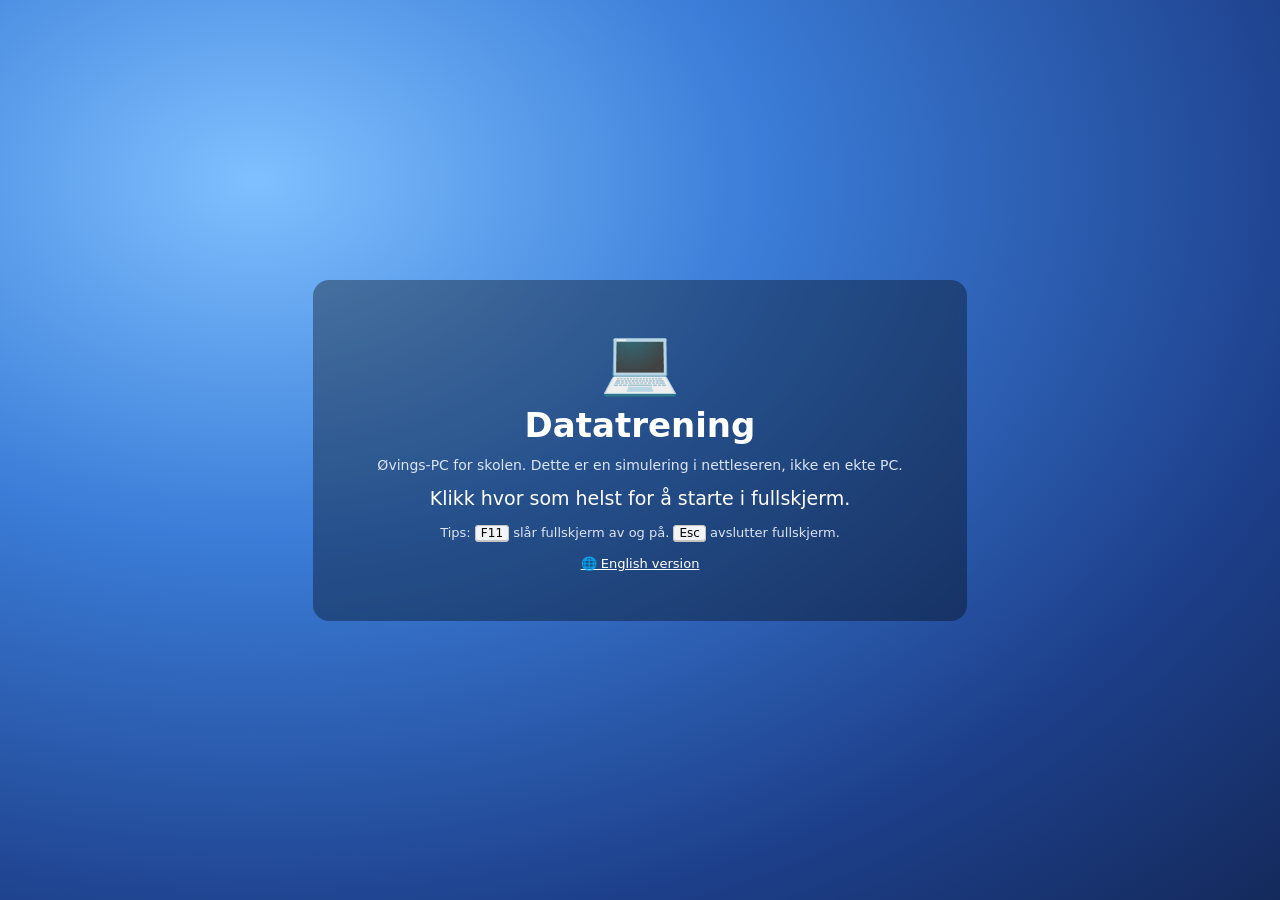
<file: index.html>
<!DOCTYPE html>
<html lang="nb">
<head>
<meta charset="utf-8">
<meta name="viewport" content="width=device-width, initial-scale=1">
<title>Datatrening – øvings-PC (simulering) for skolen</title>
<meta name="description" content="Datatrening er en undervisningsapp for ungdomsskolen: en simulert PC i nettleseren der elever øver på filer, mapper, lagring og innlevering. Ingen innlogging, ingen data sendes.">
<meta name="robots" content="noindex">
<link rel="stylesheet" href="css/style.css">
</head>
<body>
<div id="app">
  <div id="desktop">
    <div id="desktop-icons"></div>
    <div id="windows"></div>
    <div id="startmenu" class="hidden">
      <div class="sm-title">Alle programmer</div>
      <div class="sm-grid"></div>
      <div class="sm-foot"><span class="sm-user">👤 <span id="sm-name">Elev</span></span><span class="sm-tip">Tips: Windows-tasten ⊞ åpner også Start-menyen på en ekte PC.</span></div>
    </div>
    <div id="taskbar">
      <div id="taskbar-center"></div>
      <div id="taskbar-right"><div id="sim-label">Øvings-PC<br>simulering</div><div id="clock"></div></div>
    </div>
    <div id="toasts"></div>
    <div id="modal-layer" class="hidden"></div>
  </div>
  <aside id="coach">
    <div id="coach-head">
      <div class="coach-logo">💻</div>
      <div class="coach-title"><div>Datatrening</div><div class="coach-sub" id="coach-name">Lær å bruke PC</div></div>
      <button id="coach-toggle" title="Skjul/vis veilederen">›</button>
    </div>
    <div id="coach-tabs">
      <button class="ctab" data-tab="oppdrag">Oppdrag</button>
      <button class="ctab" data-tab="kurs">Kurs</button>
      <button class="ctab" data-tab="fremdrift">Fremdrift</button>
    </div>
    <div id="coach-body"></div>
  </aside>
</div>
<script src="js/i18n.js"></script>
<script src="js/ui.js"></script>
<script src="js/icons.js"></script>
<script src="js/fs.js"></script>
<script src="js/wm.js"></script>
<script src="js/dialogs.js"></script>
<script src="js/explorer.js"></script>
<script src="js/apps.js"></script>
<script src="js/zip.js"></script>
<script src="js/skriv.js"></script>
<script src="js/notater.js"></script>
<script src="js/epost.js"></script>
<script src="js/skrivetrening.js"></script>
<script src="js/spill.js"></script>
<script src="js/oppdrag.js"></script>
<script src="js/oppdrag-mer.js"></script>
<script src="js/oppdrag-videre.js"></script>
<script src="js/intro.js"></script>
<script src="js/coach.js"></script>
<script src="js/main.js"></script>
</body>
</html>
</file>
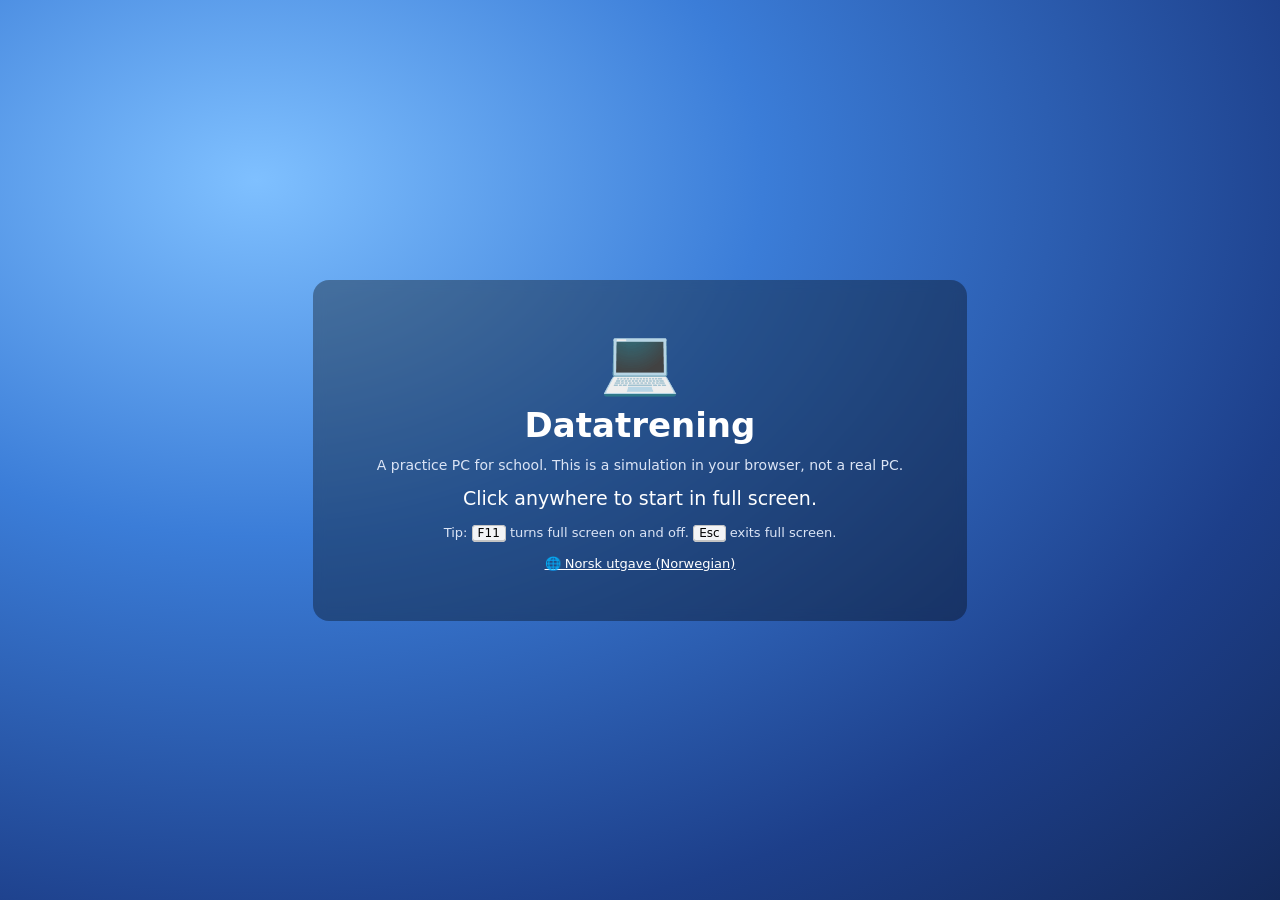
<file: en/index.html>
<!DOCTYPE html>
<html lang="en">
<head>
<meta charset="utf-8">
<meta name="viewport" content="width=device-width, initial-scale=1">
<title>Datatrening – practice PC (simulation) for school</title>
<meta name="description" content="Datatrening is a teaching app for lower secondary school: a simulated PC in the browser where students practise files, folders, saving and handing in work. No login, no data is sent.">
<meta name="robots" content="noindex">
<link rel="stylesheet" href="../css/style.css">
<script>window.DT_LANG = 'en';</script>
</head>
<body>
<div id="app">
  <div id="desktop">
    <div id="desktop-icons"></div>
    <div id="windows"></div>
    <div id="startmenu" class="hidden">
      <div class="sm-title">All apps</div>
      <div class="sm-grid"></div>
      <div class="sm-foot"><span class="sm-user">👤 <span id="sm-name">Student</span></span><span class="sm-tip">Tip: the Windows key ⊞ also opens the Start menu on a real PC.</span></div>
    </div>
    <div id="taskbar">
      <div id="taskbar-center"></div>
      <div id="taskbar-right"><div id="sim-label">Practice PC<br>simulation</div><div id="clock"></div></div>
    </div>
    <div id="toasts"></div>
    <div id="modal-layer" class="hidden"></div>
  </div>
  <aside id="coach">
    <div id="coach-head">
      <div class="coach-logo">💻</div>
      <div class="coach-title"><div>Datatrening</div><div class="coach-sub" id="coach-name">Learn to use a PC</div></div>
      <button id="coach-toggle" title="Hide/show the guide">›</button>
    </div>
    <div id="coach-tabs">
      <button class="ctab" data-tab="oppdrag">Task</button>
      <button class="ctab" data-tab="kurs">Courses</button>
      <button class="ctab" data-tab="fremdrift">Progress</button>
    </div>
    <div id="coach-body"></div>
  </aside>
</div>
<script src="../js/i18n.js"></script>
<script src="../js/en/names.js"></script>
<script src="../js/en/strings.js"></script>
<script src="../js/ui.js"></script>
<script src="../js/icons.js"></script>
<script src="../js/fs.js"></script>
<script src="../js/wm.js"></script>
<script src="../js/dialogs.js"></script>
<script src="../js/explorer.js"></script>
<script src="../js/apps.js"></script>
<script src="../js/zip.js"></script>
<script src="../js/skriv.js"></script>
<script src="../js/notater.js"></script>
<script src="../js/epost.js"></script>
<script src="../js/skrivetrening.js"></script>
<script src="../js/spill.js"></script>
<script src="../js/en/oppdrag.js"></script>
<script src="../js/en/oppdrag-mer.js"></script>
<script src="../js/en/oppdrag-videre.js"></script>
<script src="../js/intro.js"></script>
<script src="../js/coach.js"></script>
<script src="../js/main.js"></script>
</body>
</html>
</file>
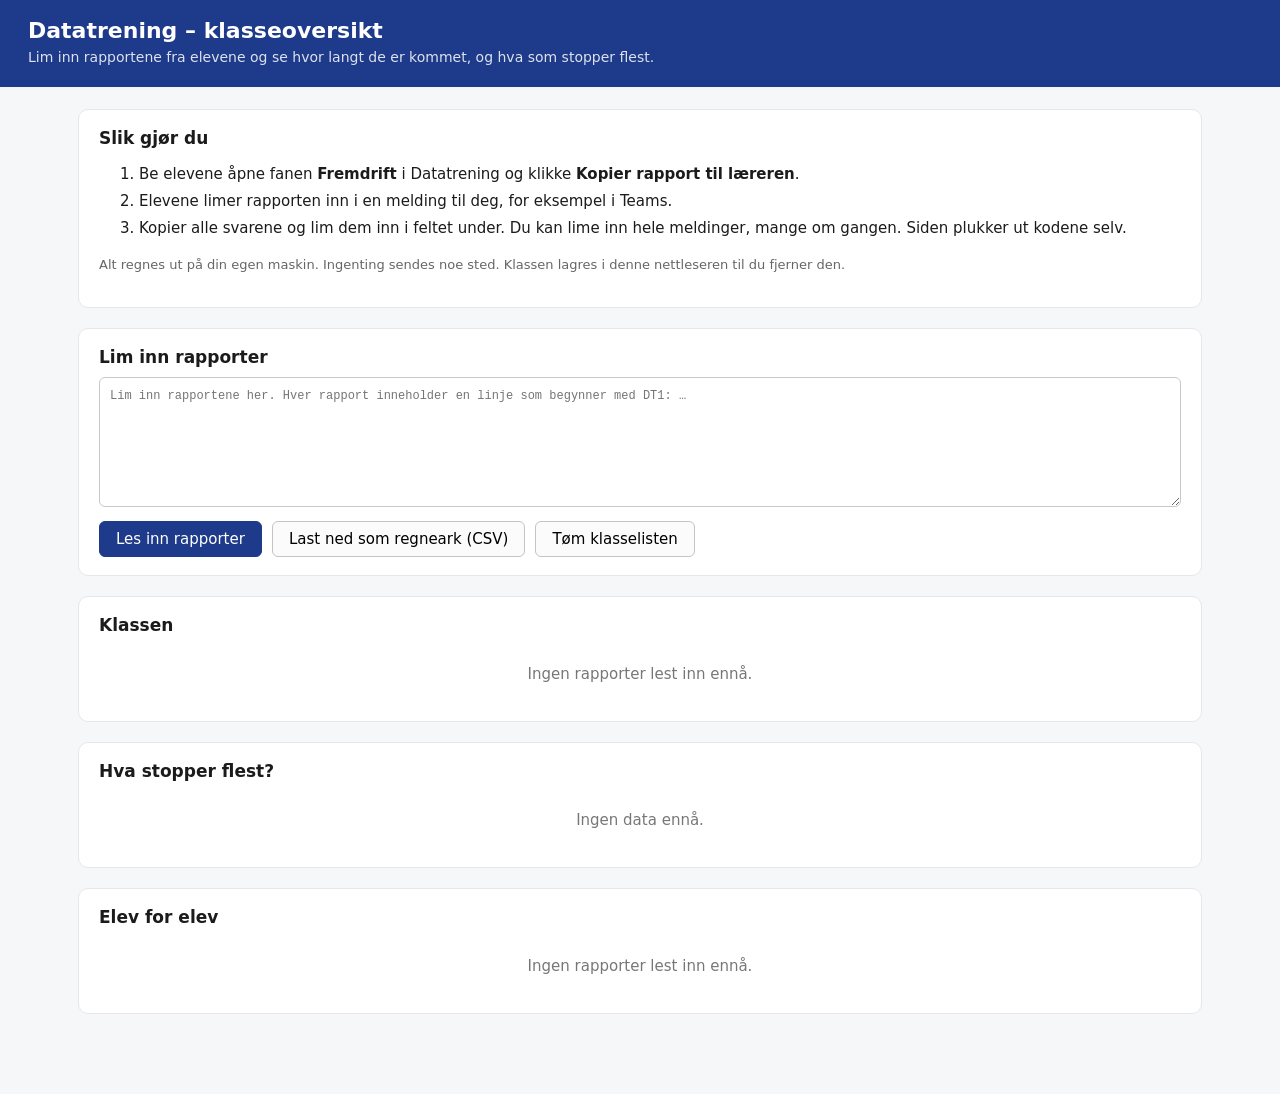
<file: laerer.html>
<!DOCTYPE html>
<html lang="nb">
<head>
<meta charset="utf-8">
<meta name="viewport" content="width=device-width, initial-scale=1">
<title>Datatrening – klasseoversikt for læreren</title>
<meta name="robots" content="noindex">
<style>
  :root { --blue: #1e3a8a; --line: #e5e7eb; }
  * { box-sizing: border-box; }
  body { margin: 0; font-family: "Segoe UI", system-ui, sans-serif; color: #1b1b1b; background: #f6f7f9; font-size: 15px; }
  header { background: var(--blue); color: #fff; padding: 18px 28px; }
  header h1 { margin: 0 0 4px; font-size: 22px; }
  header p { margin: 0; opacity: .85; font-size: 14px; }
  main { max-width: 1180px; margin: 0 auto; padding: 22px 28px 60px; }
  section { background: #fff; border: 1px solid var(--line); border-radius: 10px; padding: 18px 20px; margin-bottom: 20px; }
  h2 { font-size: 17px; margin: 0 0 10px; }
  h3 { font-size: 15px; margin: 18px 0 8px; }
  p, li { line-height: 1.55; }
  .muted { color: #666; font-size: 13px; }
  textarea { width: 100%; height: 130px; font: 12px/1.4 Consolas, monospace; padding: 10px; border: 1px solid #c8c8c8; border-radius: 6px; resize: vertical; }
  button { font: inherit; padding: 8px 16px; border-radius: 6px; border: 1px solid #c4c4c4; background: #fbfbfb; cursor: pointer; }
  button:hover { background: #f0f0f0; }
  button.primary { background: var(--blue); color: #fff; border-color: var(--blue); }
  button.primary:hover { background: #16306f; }
  .row { display: flex; gap: 10px; align-items: center; flex-wrap: wrap; margin-top: 10px; }
  table { width: 100%; border-collapse: collapse; font-size: 14px; }
  th, td { text-align: left; padding: 7px 8px; border-bottom: 1px solid var(--line); vertical-align: top; }
  th { background: #f3f4f6; font-weight: 600; position: sticky; top: 0; cursor: pointer; white-space: nowrap; }
  th:hover { background: #e9ebef; }
  tbody tr:hover { background: #f8fafc; }
  .bar { height: 8px; background: #e5e7eb; border-radius: 4px; overflow: hidden; min-width: 90px; }
  .bar > div { height: 100%; background: #16a34a; }
  .pill { display: inline-block; padding: 1px 8px; border-radius: 10px; font-size: 12px; background: #eef2ff; color: #3730a3; }
  .pill.warn { background: #fef3c7; color: #92400e; }
  .pill.bad { background: #fee2e2; color: #991b1b; }
  .pill.ok { background: #dcfce7; color: #166534; }
  .kurs-grid { display: grid; grid-template-columns: repeat(auto-fill, minmax(230px, 1fr)); gap: 8px; }
  .kb { border: 1px solid var(--line); border-radius: 8px; padding: 8px 10px; font-size: 13px; }
  .kb b { display: block; margin-bottom: 4px; }
  details.stu { border: 1px solid var(--line); border-radius: 8px; margin-bottom: 8px; padding: 6px 10px; }
  details.stu summary { cursor: pointer; font-weight: 600; padding: 4px 0; }
  .stuck { border-left: 3px solid #f59e0b; padding: 6px 10px; margin-bottom: 6px; background: #fffbeb; border-radius: 0 6px 6px 0; font-size: 13px; }
  .stuck b { color: #92400e; }
  .empty { color: #777; padding: 20px; text-align: center; }
  code { background: #f1f5f9; padding: 1px 5px; border-radius: 3px; font-size: 13px; }
  .err { color: #b91c1c; font-size: 13px; }
  .ok-msg { color: #166534; font-size: 13px; }
  ol.steps li { margin-bottom: 4px; }
</style>
</head>
<body>
<header>
  <h1>Datatrening – klasseoversikt</h1>
  <p>Lim inn rapportene fra elevene og se hvor langt de er kommet, og hva som stopper flest.</p>
</header>
<main>

<section>
  <h2>Slik gjør du</h2>
  <ol class="steps">
    <li>Be elevene åpne fanen <b>Fremdrift</b> i Datatrening og klikke <b>Kopier rapport til læreren</b>.</li>
    <li>Elevene limer rapporten inn i en melding til deg, for eksempel i Teams.</li>
    <li>Kopier alle svarene og lim dem inn i feltet under. Du kan lime inn hele meldinger, mange om gangen. Siden plukker ut kodene selv.</li>
  </ol>
  <p class="muted">Alt regnes ut på din egen maskin. Ingenting sendes noe sted. Klassen lagres i denne nettleseren til du fjerner den.</p>
</section>

<section>
  <h2>Lim inn rapporter</h2>
  <textarea id="inp" placeholder="Lim inn rapportene her. Hver rapport inneholder en linje som begynner med DT1: …"></textarea>
  <div class="row">
    <button class="primary" id="add">Les inn rapporter</button>
    <button id="csv">Last ned som regneark (CSV)</button>
    <button id="clear">Tøm klasselisten</button>
    <span id="msg"></span>
  </div>
</section>

<section id="sum-sec">
  <h2>Klassen</h2>
  <div id="summary"></div>
</section>

<section id="stuck-sec">
  <h2>Hva stopper flest?</h2>
  <div id="stuck"></div>
</section>

<section id="stu-sec">
  <h2>Elev for elev</h2>
  <div id="students"></div>
</section>

</main>

<script src="js/oppdrag.js"></script>
<script src="js/oppdrag-mer.js"></script>
<script src="js/oppdrag-prog.js"></script>
<script src="js/oppdrag-videre.js"></script>
<script src="js/oppdrag-prog-videre.js"></script>
<script>
(function () {
  'use strict';
  const KEY = 'dt-laerer';
  const esc = s => String(s == null ? '' : s).replace(/[&<>"']/g, c => ({ '&': '&amp;', '<': '&lt;', '>': '&gt;', '"': '&quot;', "'": '&#39;' }[c]));
  const el = h => { const t = document.createElement('template'); t.innerHTML = h.trim(); return t.content.firstElementChild; };
  const sets = { base: KURS, prog: (typeof KURS_PROG !== 'undefined' ? KURS_PROG : []) };

  /* Oppslag: oppdrag-id → kurs, oppdrag, stegtekster */
  const index = {};
  Object.keys(sets).forEach(page => sets[page].forEach((k, ki) => k.oppdrag.forEach((o, oi) => {
    index[o.id] = {
      page, kurs: k.title, kursId: k.id, ki: ki + 1, oi: oi + 1, opp: o.title,
      steps: o.steps.map(s => s.quiz ? (s.laer ? 'Teori: ' : 'Spørsmål: ') + s.quiz.q : String(s.text || '').replace(/<[^>]+>/g, ''))
    };
  })));
  function kursList(page) { return sets[page] || sets.base; }

  let cls = [];
  try { cls = JSON.parse(localStorage.getItem(KEY) || '[]'); } catch (e) { cls = []; }
  const save = () => { try { localStorage.setItem(KEY, JSON.stringify(cls)); } catch (e) { /* ignorer */ } };

  function decode(code) {
    try {
      const json = decodeURIComponent(escape(atob(code.replace(/^DT1:/, '').trim())));
      const d = JSON.parse(json);
      if (!d || !d.n) return null;
      return d;
    } catch (e) { return null; }
  }
  function addText(text) {
    const codes = (text.match(/DT1:[A-Za-z0-9+/=]+/g) || []);
    let added = 0, bad = 0, updated = 0;
    codes.forEach(c => {
      const d = decode(c);
      if (!d) { bad++; return; }
      const key = (d.n || '').trim().toLowerCase() + '|' + (d.p || 'base');
      const i = cls.findIndex(x => ((x.n || '').trim().toLowerCase() + '|' + (x.p || 'base')) === key);
      if (i >= 0) { if ((d.ts || 0) >= (cls[i].ts || 0)) { cls[i] = d; updated++; } }
      else { cls.push(d); added++; }
    });
    save();
    const m = document.getElementById('msg');
    if (!codes.length) m.innerHTML = '<span class="err">Fant ingen rapportkoder. Se etter en linje som begynner med DT1:</span>';
    else m.innerHTML = `<span class="ok-msg">Leste inn ${codes.length} rapport${codes.length === 1 ? '' : 'er'}: ${added} ny${added === 1 ? '' : 'e'}, ${updated} oppdatert${bad ? ', ' + bad + ' kunne ikke leses' : ''}.</span>`;
    render();
  }

  /* ---------- Utregninger ---------- */
  function doneIn(d, k) { return k.oppdrag.filter(o => (d.d || []).includes(o.id)).length; }
  function totalDone(d) { return kursList(d.p).reduce((n, k) => n + doneIn(d, k), 0); }
  function totalOpp(d) { return kursList(d.p).reduce((n, k) => n + k.oppdrag.length, 0); }
  function masters(d) { return (d.m || []).map(x => x[0]); }
  function minutes(d) { let s = 0; (d.s || []).forEach(x => (x[1] || []).forEach(t => { s += t || 0; })); return Math.round(s / 60); }
  function hints(d) { return (d.s || []).reduce((n, x) => n + (x[2] || 0), 0); }
  function wrongs(d) { return (d.s || []).reduce((n, x) => n + (x[3] || 0), 0); }

  function render() {
    renderSummary(); renderStuck(); renderStudents();
  }

  let sortBy = 'name', sortDir = 1;
  function renderSummary() {
    const box = document.getElementById('summary');
    if (!cls.length) { box.innerHTML = '<div class="empty">Ingen rapporter lest inn ennå.</div>'; return; }
    const rows = cls.slice().sort((a, b) => {
      let v = 0;
      if (sortBy === 'name') v = (a.n || '').localeCompare(b.n || '', 'nb');
      else if (sortBy === 'done') v = (totalDone(a) / totalOpp(a)) - (totalDone(b) / totalOpp(b));
      else if (sortBy === 'master') v = masters(a).length - masters(b).length;
      else if (sortBy === 'min') v = minutes(a) - minutes(b);
      else if (sortBy === 'help') v = (hints(a) + wrongs(a)) - (hints(b) + wrongs(b));
      else if (sortBy === 'when') v = (a.ts || 0) - (b.ts || 0);
      return v * sortDir;
    });
    const t = el(`<table><thead><tr>
      <th data-s="name">Elev</th><th data-s="done">Oppdrag</th><th data-s="master">Mesterprøver</th>
      <th data-s="min">Tid</th><th data-s="help">Hint og feilsvar</th><th>Ukens øving</th><th data-s="when">Rapport levert</th>
    </tr></thead><tbody></tbody></table>`);
    const tb = t.querySelector('tbody');
    rows.forEach(d => {
      const kl = kursList(d.p), dn = totalDone(d), tot = totalOpp(d);
      const mtot = kl.filter(k => k.mesterprove).length, mp = masters(d).length;
      const help = hints(d) + wrongs(d);
      const rep = d.r && d.r.last ? `${d.r.ok}/${d.r.total} · ${days(d.r.last)}` : '<span class="muted">ikke tatt</span>';
      tb.appendChild(el(`<tr>
        <td><b>${esc(d.n)}</b>${d.p === 'prog' ? ' <span class="pill">programmering</span>' : ''}</td>
        <td><div class="bar"><div style="width:${tot ? Math.round(100 * dn / tot) : 0}%"></div></div><span class="muted">${dn}/${tot}</span></td>
        <td>${mp}/${mtot} ${mp === mtot && mtot ? '<span class="pill ok">alle</span>' : ''}</td>
        <td>${minutes(d)} min</td>
        <td><span class="pill ${help > 25 ? 'bad' : help > 12 ? 'warn' : ''}">${help}</span></td>
        <td>${rep}</td>
        <td class="muted">${when(d.ts)}</td>
      </tr>`));
    });
    t.querySelectorAll('th[data-s]').forEach(th => th.addEventListener('click', () => {
      const s = th.dataset.s; if (sortBy === s) sortDir = -sortDir; else { sortBy = s; sortDir = s === 'name' ? 1 : -1; }
      renderSummary();
    }));
    box.innerHTML = ''; box.appendChild(t);

    /* Per kurs: hvor mange i klassen har fullført */
    const kl = kursList('base');
    const grid = el('<div class="kurs-grid" style="margin-top:14px"></div>');
    kl.forEach((k, i) => {
      const base = cls.filter(d => (d.p || 'base') === 'base');
      if (!base.length) return;
      const full = base.filter(d => doneIn(d, k) === k.oppdrag.length).length;
      const mp = base.filter(d => masters(d).includes(k.id)).length;
      grid.appendChild(el(`<div class="kb"><b>${i + 1}. ${esc(k.title)}</b><div class="bar"><div style="width:${Math.round(100 * full / base.length)}%"></div></div><span class="muted">${full} av ${base.length} ferdige${k.mesterprove ? ` · ${mp} bestått mesterprøven` : ''}</span></div>`));
    });
    if (grid.children.length) { box.appendChild(el('<h3>Kurs for kurs (grunnkurset)</h3>')); box.appendChild(grid); }
  }
  function days(ts) { const d = Math.floor((Date.now() - ts) / 86400000); return d <= 0 ? 'i dag' : d === 1 ? 'i går' : d + ' dager siden'; }
  function when(ts) { if (!ts) return ''; const d = new Date(ts); const p = n => String(n).padStart(2, '0'); return `${p(d.getDate())}.${p(d.getMonth() + 1)} ${p(d.getHours())}:${p(d.getMinutes())}`; }

  function renderStuck() {
    const box = document.getElementById('stuck');
    if (!cls.length) { box.innerHTML = '<div class="empty">Ingen data ennå.</div>'; return; }
    /* Samle per oppdrag: hint, feilsvar, forsøk og tid per steg */
    const agg = {};
    cls.forEach(d => (d.s || []).forEach(([id, times, h, w, n]) => {
      const a = (agg[id] = agg[id] || { id, h: 0, w: 0, n: 0, elever: 0, steps: [] });
      a.h += h || 0; a.w += w || 0; a.n += n || 0; a.elever++;
      (times || []).forEach((t, i) => { a.steps[i] = a.steps[i] || { sum: 0, n: 0 }; a.steps[i].sum += t || 0; a.steps[i].n++; });
    }));
    const list = Object.values(agg).filter(a => index[a.id]).map(a => {
      const worst = a.steps.map((s, i) => ({ i, avg: s.n ? s.sum / s.n : 0 })).sort((x, y) => y.avg - x.avg)[0] || { i: 0, avg: 0 };
      return Object.assign(a, { worst, score: a.w * 3 + a.h * 2 + Math.round(worst.avg / 20) + (a.n - a.elever) * 2 });
    }).filter(a => a.score > 0).sort((a, b) => b.score - a.score).slice(0, 12);
    if (!list.length) { box.innerHTML = '<div class="empty">Ingen tydelige stoppunkter ennå. Det er et godt tegn.</div>'; return; }
    box.innerHTML = '<p class="muted">Sortert etter hvor mye hjelp elevene trengte: feilsvar, hint, omstarter og steg som tok lang tid.</p>';
    list.forEach(a => {
      const ix = index[a.id];
      const stepTxt = ix.steps[a.worst.i] || '';
      box.appendChild(el(`<div class="stuck">
        <b>${ix.ki}.${ix.oi} ${esc(ix.opp)}</b> <span class="muted">(${esc(ix.kurs)}${ix.page === 'prog' ? ', programmering' : ''})</span><br>
        ${a.w ? `<span class="pill bad">${a.w} feilsvar</span> ` : ''}${a.h ? `<span class="pill warn">${a.h} hint</span> ` : ''}${a.n > a.elever ? `<span class="pill warn">${a.n - a.elever} omstart</span> ` : ''}<span class="pill">${a.elever} elev${a.elever === 1 ? '' : 'er'}</span>
        ${a.worst.avg > 25 ? `<br><span class="muted">Tregeste steg (~${Math.round(a.worst.avg)} s): ${esc(stepTxt.slice(0, 130))}${stepTxt.length > 130 ? '…' : ''}</span>` : ''}
      </div>`));
    });
  }

  function renderStudents() {
    const box = document.getElementById('students');
    box.innerHTML = '';
    if (!cls.length) { box.innerHTML = '<div class="empty">Ingen rapporter lest inn ennå.</div>'; return; }
    cls.slice().sort((a, b) => (a.n || '').localeCompare(b.n || '', 'nb')).forEach(d => {
      const kl = kursList(d.p);
      const det = el(`<details class="stu"><summary>${esc(d.n)} <span class="muted">· ${totalDone(d)}/${totalOpp(d)} oppdrag · ${minutes(d)} min</span></summary></details>`);
      const grid = el('<div class="kurs-grid"></div>');
      kl.forEach((k, i) => {
        const dn = doneIn(d, k), tot = k.oppdrag.length;
        const mp = masters(d).includes(k.id);
        const mtime = (d.m || []).find(x => x[0] === k.id);
        const ek = (d.e || []).find(x => x[0] === k.id);
        grid.appendChild(el(`<div class="kb"><b>${i + 1}. ${esc(k.title)}</b>
          <div class="bar"><div style="width:${Math.round(100 * dn / tot)}%"></div></div>
          <span class="muted">${dn}/${tot} oppdrag${mp ? ` · 🏅 mesterprøve ${mtime ? Math.round(mtime[1] / 60) + ' min' : ''}${mtime && mtime[2] > 1 ? ', ' + mtime[2] + ' forsøk' : ''}` : k.mesterprove ? ' · mesterprøve ikke tatt' : ''}${ek && ek[2] ? ` · ekte-PC ${ek[1]}/${ek[2]}` : ''}</span></div>`));
      });
      det.appendChild(grid);
      const rows = (d.s || []).filter(x => index[x[0]] && ((x[2] || 0) + (x[3] || 0) > 0)).sort((a, b) => (b[2] + b[3]) - (a[2] + a[3])).slice(0, 6);
      if (rows.length) {
        det.appendChild(el('<h3>Trengte mest hjelp her</h3>'));
        rows.forEach(x => { const ix = index[x[0]]; det.appendChild(el(`<div class="muted">${ix.ki}.${ix.oi} ${esc(ix.opp)} – ${x[3] || 0} feilsvar, ${x[2] || 0} hint${x[4] > 1 ? ', ' + x[4] + ' forsøk' : ''}</div>`)); });
      }
      box.appendChild(det);
    });
  }

  document.getElementById('add').addEventListener('click', () => { addText(document.getElementById('inp').value); document.getElementById('inp').value = ''; });
  document.getElementById('clear').addEventListener('click', () => { if (confirm('Fjerne alle elevene fra listen?')) { cls = []; save(); render(); document.getElementById('msg').textContent = ''; } });
  document.getElementById('csv').addEventListener('click', () => {
    if (!cls.length) return;
    const head = ['Elev', 'Kurssett', 'Oppdrag fullfort', 'Oppdrag totalt', 'Mesterprover', 'Minutter', 'Hint', 'Feilsvar', 'Rapport'];
    const rows = cls.map(d => [d.n, d.p === 'prog' ? 'programmering' : 'grunnkurs', totalDone(d), totalOpp(d), masters(d).length, minutes(d), hints(d), wrongs(d), when(d.ts)]);
    const csv = [head, ...rows].map(r => r.map(v => `"${String(v).replace(/"/g, '""')}"`).join(';')).join('\r\n');
    const a = document.createElement('a');
    a.href = URL.createObjectURL(new Blob(['﻿' + csv], { type: 'text/csv;charset=utf-8' }));
    a.download = 'datatrening-klasse.csv'; a.click();
    setTimeout(() => URL.revokeObjectURL(a.href), 2000);
  });
  document.getElementById('inp').addEventListener('paste', () => setTimeout(() => { const v = document.getElementById('inp').value; if (/DT1:/.test(v)) { addText(v); document.getElementById('inp').value = ''; } }, 50));
  render();
})();
</script>
</body>
</html>
</file>
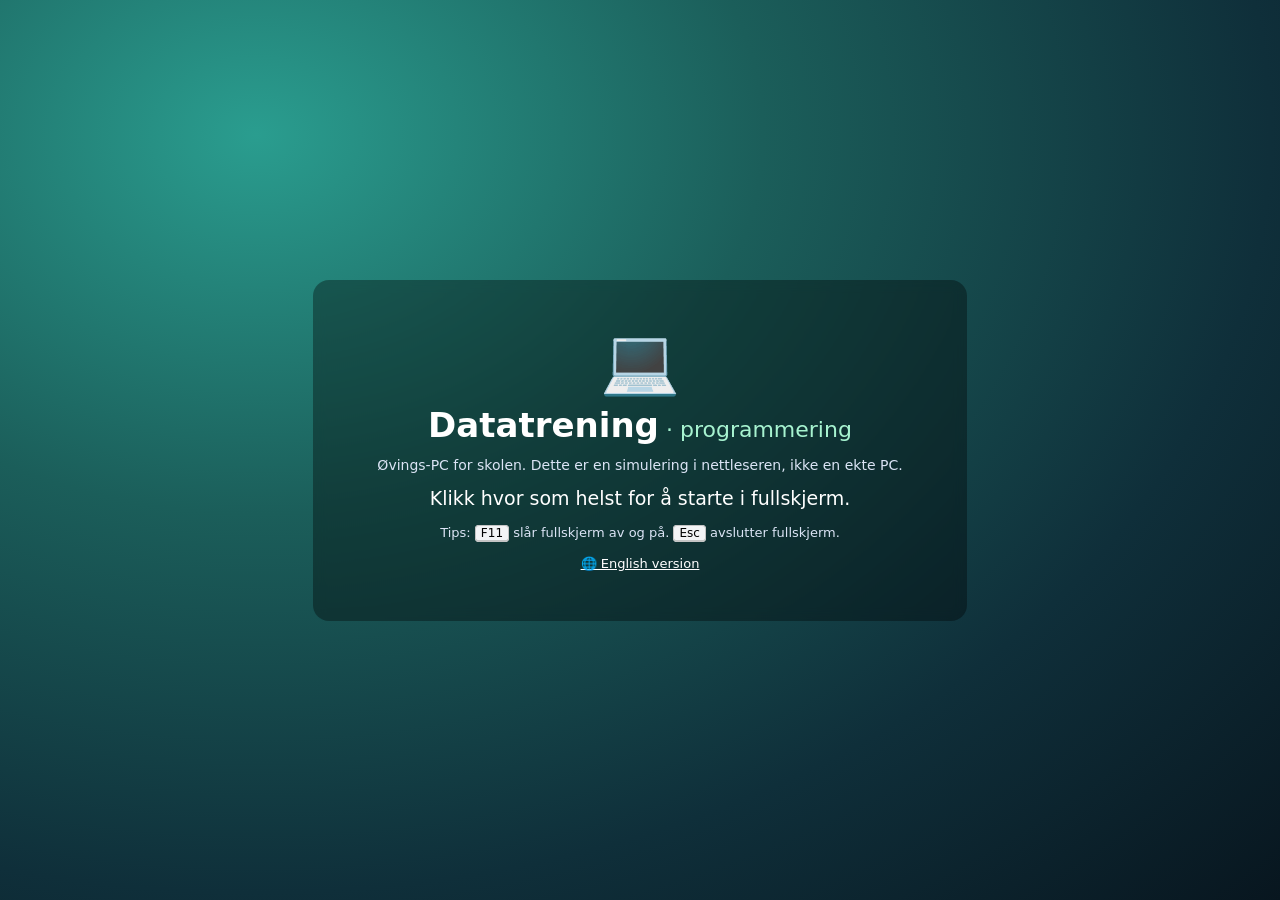
<file: programmering.html>
<!DOCTYPE html>
<html lang="nb">
<head>
<meta charset="utf-8">
<meta name="viewport" content="width=device-width, initial-scale=1">
<title>Datatrening – programmering (øvings-PC, simulering)</title>
<meta name="description" content="Kurssett for programmeringselever: terminal (PowerShell), Kode-editor og Python på en simulert øvings-PC i nettleseren. Ingen innlogging, ingen data sendes.">
<meta name="robots" content="noindex">
<link rel="stylesheet" href="css/style.css">
<script>
  /* Denne siden bruker programmeringskursene og har Terminal og Kode i oppgavelinjen */
  window.DT_PAGE = 'prog';
  window.DT_PINNED = ['explorer', 'kode', 'terminal', 'nettleser'];
  window.DT_WELCOME = '<p>Dette er <b>programmeringskurset</b> i Datatrening. Her lærer du å bruke terminalen (PowerShell), skrive kode i en editor og kjøre programmene dine. Kurset forutsetter at du kan det grunnleggende om filer og mapper fra grunnkurset.</p><p>Alt skjer på en <b>øvings-PC</b> i nettleseren, så du kan ikke ødelegge noe.</p>';
</script>
</head>
<body class="page-prog">
<div id="app">
  <div id="desktop">
    <div id="desktop-icons"></div>
    <div id="windows"></div>
    <div id="startmenu" class="hidden">
      <div class="sm-title">Alle programmer</div>
      <div class="sm-grid"></div>
      <div class="sm-foot"><span class="sm-user">👤 <span id="sm-name">Elev</span></span><span class="sm-tip">Tips: Windows-tasten ⊞ åpner også Start-menyen på en ekte PC.</span></div>
    </div>
    <div id="taskbar">
      <div id="taskbar-center"></div>
      <div id="taskbar-right"><div id="sim-label">Øvings-PC<br>simulering</div><div id="clock"></div></div>
    </div>
    <div id="toasts"></div>
    <div id="modal-layer" class="hidden"></div>
  </div>
  <aside id="coach">
    <div id="coach-head">
      <div class="coach-logo">⌨️</div>
      <div class="coach-title"><div>Datatrening: programmering</div><div class="coach-sub" id="coach-name">Terminal, Kode og Python</div></div>
      <button id="coach-toggle" title="Skjul/vis veilederen">›</button>
    </div>
    <div id="coach-tabs">
      <button class="ctab" data-tab="oppdrag">Oppdrag</button>
      <button class="ctab" data-tab="kurs">Kurs</button>
      <button class="ctab" data-tab="fremdrift">Fremdrift</button>
    </div>
    <div id="coach-body"></div>
  </aside>
</div>
<script src="js/i18n.js"></script>
<script src="js/ui.js"></script>
<script src="js/icons.js"></script>
<script src="js/fs.js"></script>
<script src="js/wm.js"></script>
<script src="js/dialogs.js"></script>
<script src="js/explorer.js"></script>
<script src="js/apps.js"></script>
<script src="js/zip.js"></script>
<script src="js/skriv.js"></script>
<script src="js/firmaportal.js"></script>
<script src="js/pyth.js"></script>
<script src="js/terminal.js"></script>
<script src="js/git.js"></script>
<script src="js/pip.js"></script>
<script src="js/kode.js"></script>
<script src="js/spill.js"></script>
<script src="js/oppdrag.js"></script>
<script src="js/oppdrag-prog.js"></script>
<script src="js/oppdrag-prog-videre.js"></script>
<script src="js/intro.js"></script>
<script src="js/coach.js"></script>
<script src="js/main.js"></script>
</body>
</html>
</file>
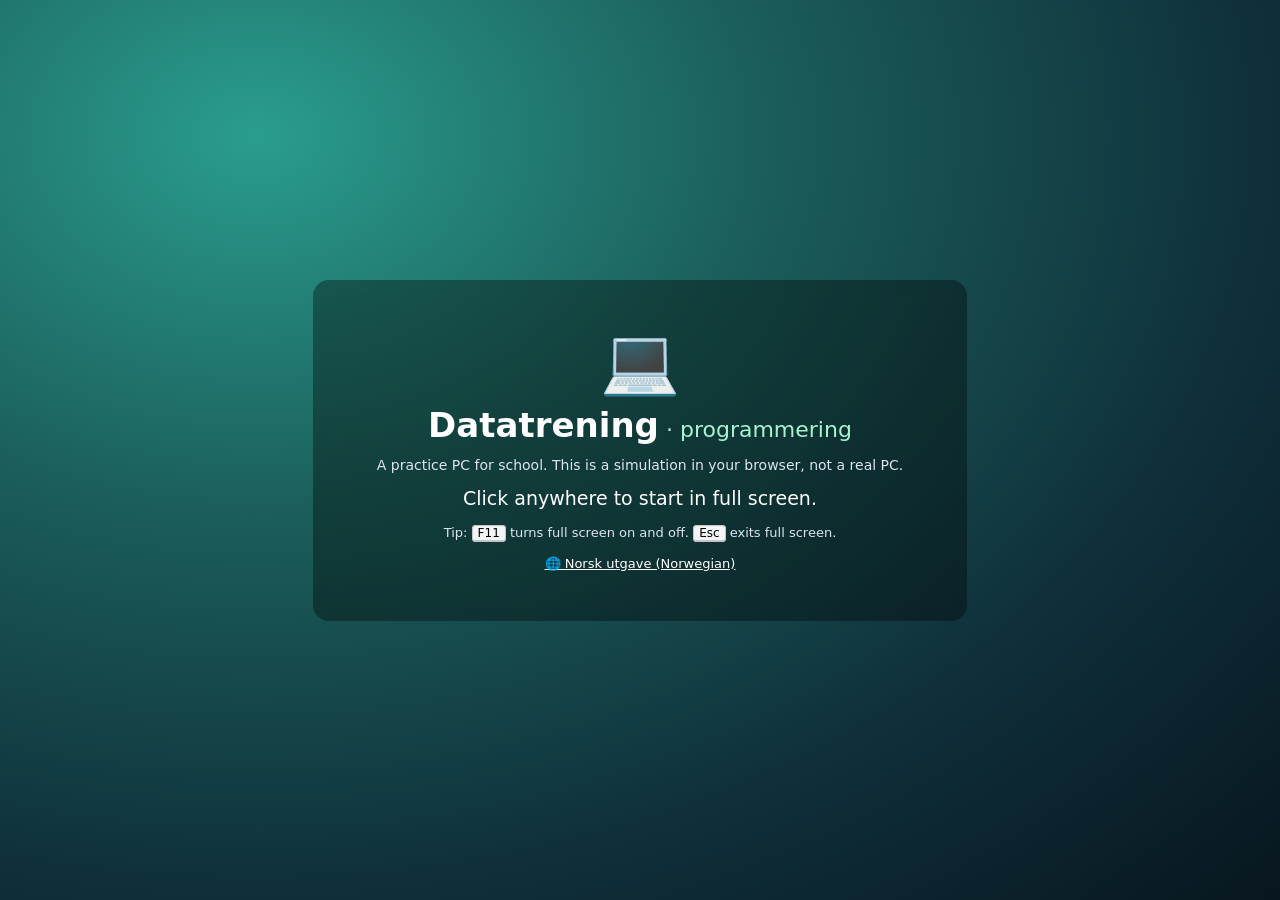
<file: en/programming.html>
<!DOCTYPE html>
<html lang="en">
<head>
<meta charset="utf-8">
<meta name="viewport" content="width=device-width, initial-scale=1">
<title>Datatrening – programming (practice PC, simulation)</title>
<meta name="description" content="Course set for programming students: terminal (PowerShell), Code editor and Python on a simulated practice PC in the browser. No login, no data is sent.">
<meta name="robots" content="noindex">
<link rel="stylesheet" href="../css/style.css">
<script>
  /* This page uses the programming courses and has Terminal and Code in the taskbar */
  window.DT_LANG = 'en';
  window.DT_PAGE = 'prog';
  window.DT_PINNED = ['explorer', 'kode', 'terminal', 'nettleser'];
</script>
</head>
<body class="page-prog">
<div id="app">
  <div id="desktop">
    <div id="desktop-icons"></div>
    <div id="windows"></div>
    <div id="startmenu" class="hidden">
      <div class="sm-title">All apps</div>
      <div class="sm-grid"></div>
      <div class="sm-foot"><span class="sm-user">👤 <span id="sm-name">Student</span></span><span class="sm-tip">Tip: the Windows key ⊞ also opens the Start menu on a real PC.</span></div>
    </div>
    <div id="taskbar">
      <div id="taskbar-center"></div>
      <div id="taskbar-right"><div id="sim-label">Practice PC<br>simulation</div><div id="clock"></div></div>
    </div>
    <div id="toasts"></div>
    <div id="modal-layer" class="hidden"></div>
  </div>
  <aside id="coach">
    <div id="coach-head">
      <div class="coach-logo">⌨️</div>
      <div class="coach-title"><div>Datatrening: programming</div><div class="coach-sub" id="coach-name">Terminal, Code and Python</div></div>
      <button id="coach-toggle" title="Hide/show the guide">›</button>
    </div>
    <div id="coach-tabs">
      <button class="ctab" data-tab="oppdrag">Task</button>
      <button class="ctab" data-tab="kurs">Courses</button>
      <button class="ctab" data-tab="fremdrift">Progress</button>
    </div>
    <div id="coach-body"></div>
  </aside>
</div>
<script src="../js/i18n.js"></script>
<script src="../js/en/names.js"></script>
<script src="../js/en/strings.js"></script>
<script src="../js/ui.js"></script>
<script src="../js/icons.js"></script>
<script src="../js/fs.js"></script>
<script src="../js/wm.js"></script>
<script src="../js/dialogs.js"></script>
<script src="../js/explorer.js"></script>
<script src="../js/apps.js"></script>
<script src="../js/zip.js"></script>
<script src="../js/skriv.js"></script>
<script src="../js/firmaportal.js"></script>
<script src="../js/pyth.js"></script>
<script src="../js/terminal.js"></script>
<script src="../js/git.js"></script>
<script src="../js/pip.js"></script>
<script src="../js/kode.js"></script>
<script src="../js/spill.js"></script>
<script src="../js/en/oppdrag.js"></script>
<script src="../js/en/oppdrag-prog.js"></script>
<script src="../js/en/oppdrag-prog-videre.js"></script>
<script src="../js/intro.js"></script>
<script src="../js/coach.js"></script>
<script src="../js/main.js"></script>
</body>
</html>
</file>
<file: css/style.css>
:root {
  --accent: #0067c0;
  --bg: #f3f3f3;
  --border: #e5e5e5;
  --text: #1b1b1b;
  --muted: #616161;
  --sel: #cce4f7;
  --coach: #1e3a8a;
}
* { box-sizing: border-box; }
html, body { height: 100%; margin: 0; font-family: "Segoe UI", "Segoe UI Variable", system-ui, -apple-system, sans-serif; font-size: 14px; color: var(--text); overflow: hidden; }
button { font-family: inherit; }
.hidden { display: none !important; }

#app { display: flex; height: 100vh; width: 100vw; }

/* ---------- Skrivebord ---------- */
#desktop { flex: 1; position: relative; overflow: hidden; user-select: none;
  background: radial-gradient(ellipse at 20% 20%, #7fc0ff 0%, #3b7dd8 35%, #1d3f8a 75%, #142a5c 100%); }
#desktop-icons { position: absolute; top: 8px; left: 8px; bottom: 60px; display: flex; flex-direction: column; flex-wrap: wrap; align-content: flex-start; gap: 2px; z-index: 1; }
.dicon { width: 84px; padding: 6px 2px; display: flex; flex-direction: column; align-items: center; border-radius: 4px; color: #fff; text-shadow: 0 1px 3px rgba(0,0,0,.9); font-size: 12px; text-align: center; border: 1px solid transparent; }
.dicon:hover { background: rgba(255,255,255,.15); }
.dicon.selected { background: rgba(255,255,255,.28); border-color: rgba(255,255,255,.5); }
.dicon.drop-hover { background: rgba(255,255,255,.35); outline: 2px solid #fff; }
.dicon.cut { opacity: .55; }
.dicon .name { margin-top: 4px; line-height: 1.2; word-break: break-word; max-height: 2.5em; overflow: hidden; }
.dicon .name input { width: 100%; font: inherit; color: #000; text-shadow: none; text-align: center; }

#windows { position: absolute; inset: 0 0 48px 0; pointer-events: none; z-index: 5; }

/* ---------- Vinduer ---------- */
.win { position: absolute; pointer-events: auto; background: #fff; border: 1px solid rgba(0,0,0,.3); border-radius: 8px; box-shadow: 0 10px 36px rgba(0,0,0,.4); display: flex; flex-direction: column; min-width: 480px; min-height: 300px; overflow: hidden; resize: both; outline: none; }
.win.inactive { box-shadow: 0 4px 16px rgba(0,0,0,.25); }
.win.maximized { left: 0 !important; top: 0 !important; width: 100% !important; height: 100% !important; border-radius: 0; resize: none; }
.win.minimized { display: none; }
.win-title { height: 36px; display: flex; align-items: center; padding-left: 12px; gap: 8px; background: #fff; flex-shrink: 0; cursor: default; border-bottom: 1px solid #f0f0f0; }
.win.inactive .win-title { color: #8a8a8a; }
.win-icon { display: inline-flex; width: 18px; height: 18px; }
.win-name { font-size: 12px; white-space: nowrap; overflow: hidden; text-overflow: ellipsis; }
.win-ctrl { margin-left: auto; display: flex; height: 100%; }
.wc { width: 46px; height: 100%; border: 0; background: transparent; font-size: 12px; color: #333; cursor: default; }
.wc:hover { background: #e8e8e8; }
.wc.close:hover { background: #c42b1c; color: #fff; }
.win-body { flex: 1; display: flex; flex-direction: column; min-height: 0; overflow: hidden; }

/* ---------- Oppgavelinje ---------- */
#taskbar { position: absolute; left: 0; right: 0; bottom: 0; height: 48px; z-index: 50; background: rgba(238,242,249,.94); backdrop-filter: blur(20px); border-top: 1px solid rgba(0,0,0,.08); display: flex; align-items: center; justify-content: center; }
#taskbar-center { display: flex; gap: 4px; }
.tb-app { width: 44px; height: 40px; border: 0; background: transparent; border-radius: 5px; display: flex; align-items: center; justify-content: center; position: relative; cursor: default; }
.tb-app:hover { background: rgba(0,0,0,.07); }
.tb-app.open::after { content: ''; position: absolute; bottom: 2px; left: 50%; transform: translateX(-50%); width: 6px; height: 3px; border-radius: 2px; background: #7a7a7a; }
.tb-app.active { background: rgba(0,0,0,.09); }
.tb-app.active::after { width: 16px; background: var(--accent); }
#taskbar-right { position: absolute; right: 14px; top: 0; height: 100%; display: flex; align-items: center; }
#clock { font-size: 12px; text-align: center; line-height: 1.25; }
#sim-label { font-size: 10px; line-height: 1.2; text-align: center; color: #555; text-transform: uppercase; letter-spacing: .04em; margin-right: 14px; padding-right: 14px; border-right: 1px solid rgba(0,0,0,.15); }

/* ---------- Start-meny ---------- */
#startmenu { position: absolute; bottom: 58px; left: 50%; transform: translateX(-50%); width: 600px; z-index: 60; background: rgba(243,246,251,.98); border: 1px solid #c8cdd6; border-radius: 10px; box-shadow: 0 10px 40px rgba(0,0,0,.35); padding: 22px 26px 14px; }
.sm-title { font-weight: 600; margin-bottom: 14px; }
.sm-grid { display: grid; grid-template-columns: repeat(6, 1fr); gap: 6px; }
.sm-app { display: flex; flex-direction: column; align-items: center; gap: 8px; padding: 12px 4px; border-radius: 6px; font-size: 12px; text-align: center; }
.sm-app:hover { background: rgba(0,0,0,.06); }
.sm-foot { margin-top: 18px; padding-top: 12px; border-top: 1px solid #d8dce4; display: flex; justify-content: space-between; align-items: center; font-size: 12px; color: #555; }

/* ---------- Kontekstmeny ---------- */
#ctxmenu, .submenu { position: fixed; z-index: 10000; background: #f9f9f9; border: 1px solid #c8c8c8; border-radius: 8px; box-shadow: 0 6px 20px rgba(0,0,0,.25); padding: 4px; min-width: 210px; user-select: none; }
.cm-item { display: flex; align-items: center; gap: 10px; padding: 6px 12px; border-radius: 4px; position: relative; cursor: default; white-space: nowrap; }
.cm-item:hover { background: #e4e4e4; }
.cm-item.disabled { opacity: .4; pointer-events: none; }
.cm-item .ico { width: 16px; height: 16px; display: inline-flex; flex-shrink: 0; }
.cm-item .kbd { margin-left: auto; color: #777; font-size: 12px; padding-left: 20px; }
.cm-item .arrow { margin-left: auto; color: #666; padding-left: 20px; }
.cm-sep { height: 1px; background: #dcdcdc; margin: 4px 8px; }
.submenu { position: absolute; left: calc(100% - 4px); top: -5px; display: none; }
.cm-item:hover > .submenu { display: block; }

/* ---------- Dialoger ---------- */
#modal-layer { position: absolute; inset: 0; z-index: 100; background: rgba(0,0,0,.22); display: flex; align-items: center; justify-content: center; }
.dlg { background: #fff; border-radius: 8px; box-shadow: 0 14px 44px rgba(0,0,0,.45); min-width: 400px; max-width: 92%; max-height: 92%; display: flex; flex-direction: column; overflow: hidden; }
.dlg-title { padding: 10px 16px; font-weight: 600; font-size: 13px; }
.dlg-body { padding: 8px 16px 16px; overflow: auto; flex: 1; }
.dlg-body p { margin: 0 0 10px; }
.dlg-btns { display: flex; justify-content: flex-end; gap: 8px; padding: 12px 16px; background: #f3f3f3; }
.dlg-err { color: #c42b1c; font-size: 12px; min-height: 16px; margin-top: 6px; }
.btn { padding: 6px 16px; border: 1px solid #c4c4c4; border-radius: 4px; background: #fbfbfb; font: inherit; min-width: 96px; cursor: default; }
.btn:hover { background: #f0f0f0; }
.btn.primary { background: var(--accent); color: #fff; border-color: var(--accent); }
.btn.primary:hover { background: #0a5cab; }
.btn.small { min-width: 0; padding: 4px 10px; font-size: 12px; }
.btn:disabled { opacity: .5; }
input.txt, select.txt { font: inherit; padding: 5px 8px; border: 1px solid #8a8a8a; border-radius: 4px; width: 100%; background: #fff; }
input.txt:focus { outline: 2px solid var(--accent); border-color: transparent; }
label { font-size: 13px; }
.prop-table { border-collapse: collapse; width: 100%; }
.prop-table td { padding: 5px 6px; border-bottom: 1px solid #eee; vertical-align: top; }
.prop-table td:first-child { color: #666; width: 110px; }
.prop-head { display: flex; align-items: center; gap: 12px; margin-bottom: 10px; font-weight: 600; }

/* Introduksjon (flersidig dialog) */
.dlg-wiz { width: 560px; max-width: 94%; }
.dlg-wiz .dlg-title { font-size: 17px; padding: 16px 22px 0; }
.dlg-wiz .dlg-body { padding: 10px 22px 18px; }
.dlg-wiz .dlg-btns { align-items: center; }
.wiz-sp { flex: 1; }
.wiz-dots { display: flex; gap: 6px; }
.wiz-dots .dot { width: 8px; height: 8px; border-radius: 50%; background: #cbd5e1; }
.wiz-dots .dot.on { background: var(--coach); }
.wiz-page { line-height: 1.6; min-height: 210px; }
.wiz-page p { margin: 0 0 10px; }
.wiz-page ul { margin: 0 0 10px; padding-left: 20px; }
.wiz-page li { margin-bottom: 7px; }
.wiz-page label { display: block; margin-top: 12px; font-weight: 600; }
.wiz-page .txt { margin-top: 4px; }
.wiz-hero { font-size: 46px; text-align: center; margin-bottom: 6px; }
.wiz-err { color: #c42b1c; font-size: 13px; min-height: 18px; margin-top: 4px; }
.wiz-tip { background: #eff6ff; border: 1px solid #bfdbfe; border-radius: 6px; padding: 9px 12px; margin-top: 12px !important; }

/* Filvelger (Lagre som / Åpne) */
.dlg.dlg-fc { min-width: 0; }
.dlg.dlg-fc .dlg-body { padding: 0; display: flex; }
.fc { width: 780px; height: 500px; display: flex; flex-direction: column; }
.fc-top { display: flex; gap: 6px; align-items: center; padding: 8px 10px; border-bottom: 1px solid #eee; }
.fc-main { flex: 1; display: flex; min-height: 0; }
.fc-nav { width: 190px; border-right: 1px solid #eee; overflow: auto; padding: 4px 0; background: #fbfbfb; }
.fc-list { flex: 1; overflow: auto; }
.fc-bottom { padding: 10px 16px; display: grid; grid-template-columns: 70px 1fr 200px; gap: 8px 10px; align-items: center; border-top: 1px solid #eee; }
.fc-bottom .dlg-err { grid-column: 2 / 4; margin: 0; }

/* ---------- Filutforsker ---------- */
.ex { display: flex; flex-direction: column; height: 100%; }
.ex-toolbar { display: flex; align-items: center; gap: 2px; padding: 5px 8px; border-bottom: 1px solid var(--border); background: #f9f9f9; flex-wrap: wrap; }
.tb { display: inline-flex; align-items: center; gap: 6px; border: 0; background: transparent; padding: 6px 9px; border-radius: 4px; font: inherit; font-size: 13px; cursor: default; white-space: nowrap; }
.tb:hover:not(:disabled) { background: #e8e8e8; }
.tb:disabled { opacity: .4; }
.tb .ico { width: 16px; height: 16px; display: inline-flex; }
.vsep { width: 1px; height: 22px; background: #d6d6d6; margin: 0 6px; }
.ex-address { display: flex; align-items: center; gap: 6px; padding: 6px 8px; border-bottom: 1px solid var(--border); }
.nav-btn { width: 32px; height: 30px; border: 0; background: transparent; border-radius: 4px; font-size: 15px; color: #444; cursor: default; }
.nav-btn:hover:not(:disabled) { background: #e8e8e8; }
.nav-btn:disabled { opacity: .35; }
.crumbs { flex: 1; display: flex; align-items: center; height: 32px; border: 1px solid #c8c8c8; border-radius: 4px; padding: 0 6px; background: #fff; overflow: hidden; white-space: nowrap; gap: 2px; }
.crumb { padding: 3px 6px; border-radius: 3px; display: inline-flex; align-items: center; gap: 6px; }
.crumb:hover { background: #e8e8e8; }
.crumb-sep { color: #777; font-size: 11px; padding: 0 2px; }
.ex-search { width: 190px; height: 32px; border: 1px solid #c8c8c8; border-radius: 4px; padding: 0 10px; font: inherit; }
.ex-search:focus { outline: 2px solid var(--accent); border-color: transparent; }
.ex-main { flex: 1; display: flex; min-height: 0; }
.ex-nav { width: 210px; border-right: 1px solid var(--border); overflow: auto; padding: 6px 0; background: #fbfbfb; flex-shrink: 0; }
.nav-item { display: flex; align-items: center; gap: 6px; padding: 4px 8px; cursor: default; white-space: nowrap; border-radius: 4px; margin: 0 4px; }
.nav-item:hover { background: #ebebeb; }
.nav-item.active { background: #dbe7f5; }
.nav-item .tw { width: 14px; font-size: 10px; color: #666; text-align: center; flex-shrink: 0; }
.nav-item .ico { width: 18px; height: 18px; display: inline-flex; flex-shrink: 0; }
.nav-item.drop-hover { outline: 2px solid var(--accent); background: #dbe7f5; }
.nav-gap { height: 10px; border-bottom: 1px solid #e8e8e8; margin: 0 8px 8px; }
.ex-content { flex: 1; overflow: auto; padding: 8px; position: relative; outline: none; }
.ex-content.drop-hover { background: #f1f6fc; }
.ex-content.icons { display: flex; flex-wrap: wrap; align-content: flex-start; gap: 2px; }
.item { display: flex; flex-direction: column; align-items: center; width: 100px; height: 104px; padding: 8px 4px; border-radius: 4px; border: 1px solid transparent; text-align: center; cursor: default; }
.item:hover { background: #eef3fb; }
.item.selected { background: var(--sel); border-color: #99c9f0; }
.item.drop-hover { background: #dbe7f5; outline: 2px solid var(--accent); }
.item.cut { opacity: .5; }
.item .ico { width: 48px; height: 48px; }
.item .name { font-size: 12px; line-height: 1.25; margin-top: 4px; word-break: break-word; max-height: 2.5em; overflow: hidden; width: 100%; }
.item .name input, .row .name input { width: 100%; font: inherit; font-size: 12px; text-align: center; border: 1px solid var(--accent); padding: 1px 2px; }
.row .name input { text-align: left; }
.ex-content.details { display: block; padding: 0; }
.dt-head, .row { display: grid; grid-template-columns: minmax(220px, 2fr) 150px 210px 90px; align-items: center; }
.dt-head.with-loc, .row.with-loc { grid-template-columns: minmax(200px, 2fr) minmax(180px, 1.5fr) 140px 190px 80px; }
.dt-head { color: #555; font-size: 12px; padding: 4px 8px; border-bottom: 1px solid var(--border); position: sticky; top: 0; background: #fff; z-index: 1; }
.dt-head span { padding: 3px 6px; border-radius: 3px; }
.dt-head span:hover { background: #eee; }
.row { padding: 3px 8px; border-radius: 3px; margin: 0 4px; cursor: default; }
.row:hover { background: #eef3fb; }
.row.selected { background: var(--sel); }
.row.drop-hover { outline: 2px solid var(--accent); }
.row.cut { opacity: .5; }
.row .name { display: flex; align-items: center; gap: 8px; overflow: hidden; white-space: nowrap; text-overflow: ellipsis; }
.row .name .ico { width: 20px; height: 20px; display: inline-flex; flex-shrink: 0; }
.row .col { color: #555; font-size: 12px; overflow: hidden; white-space: nowrap; text-overflow: ellipsis; padding-right: 8px; }
.empty { color: #777; padding: 30px; text-align: center; width: 100%; }
.ex-status { height: 24px; border-top: 1px solid var(--border); font-size: 12px; display: flex; gap: 24px; align-items: center; padding: 0 12px; color: #444; flex-shrink: 0; }

/* ---------- Skriv ---------- */
.skriv { display: flex; flex-direction: column; height: 100%; }
.menubar { display: flex; align-items: center; gap: 2px; padding: 4px 8px; border-bottom: 1px solid var(--border); background: #f9f9f9; }
.menubar button { border: 0; background: transparent; padding: 5px 10px; border-radius: 4px; font: inherit; font-size: 13px; }
.menubar button:hover { background: #e8e8e8; }
.menubar .spacer { flex: 1; }
.menubar .hint { font-size: 12px; color: #777; padding-right: 6px; }
.sk-tools { display: flex; align-items: center; gap: 3px; padding: 5px 8px; border-bottom: 1px solid var(--border); background: #f3f3f3; flex-wrap: wrap; }
.sk-tools.disabled { opacity: .45; pointer-events: none; }
.sk-tools select { font: inherit; font-size: 13px; padding: 3px 4px; border: 1px solid #c8c8c8; border-radius: 4px; background: #fff; }
.sk-tools .sk-font { width: 150px; } .sk-tools .sk-size { width: 60px; } .sk-tools .sk-color { width: 90px; } .sk-tools .sk-style { width: 120px; }
.sk-b { width: 30px; height: 28px; border: 1px solid transparent; background: transparent; border-radius: 4px; font: inherit; font-size: 14px; display: inline-flex; align-items: center; justify-content: center; }
.sk-b:hover { background: #e4e4e4; }
.sk-b.active { background: #cce4f7; border-color: #99c9f0; }
.sk-scroll { flex: 1; overflow: auto; background: #e9e9e9; padding: 20px 0; }
.sk-page { background: #fff; width: 760px; max-width: calc(100% - 40px); min-height: 700px; margin: 0 auto; padding: 60px 72px; box-shadow: 0 2px 10px rgba(0,0,0,.2); outline: none; font: 11pt/1.45 Calibri, "Segoe UI", sans-serif; color: #000; white-space: pre-wrap; word-wrap: break-word; user-select: text; cursor: text; }
.sk-page h1 { font-size: 16pt; font-weight: 400; color: #2f5496; margin: 14pt 0 4pt; line-height: 1.2; }
.sk-page h2 { font-size: 13pt; font-weight: 400; color: #2f5496; margin: 10pt 0 3pt; line-height: 1.2; }
.sk-page ul, .sk-page ol { margin: 4pt 0; padding-left: 28pt; }
.sk-page div, .sk-page p { min-height: 1.45em; }
.sk-status { height: 22px; font-size: 12px; color: #555; padding: 0 12px; display: flex; align-items: center; gap: 20px; border-top: 1px solid var(--border); }
.sk-status .spacer { flex: 1; }

/* ---------- Nettleser ---------- */
.browser { display: flex; flex-direction: column; height: 100%; background: #fff; }
.br-tabs { background: #dfe3ea; padding: 6px 8px 0; display: flex; }
.br-tab { background: #fff; padding: 6px 14px; border-radius: 8px 8px 0 0; font-size: 12px; display: flex; gap: 8px; align-items: center; }
.br-addr { display: flex; align-items: center; gap: 4px; padding: 6px 8px; border-bottom: 1px solid var(--border); background: #fff; }
.br-addr .url { flex: 1; background: #f0f2f5; border-radius: 16px; padding: 6px 14px; font-size: 13px; color: #333; }
.br-page { flex: 1; overflow: auto; background: #f5f7fa; position: relative; }
.site-head { background: #2f5fa8; color: #fff; padding: 18px 30px; font-size: 20px; font-weight: 600; }
.site-head small { display: block; font-size: 13px; font-weight: 400; opacity: .85; margin-top: 2px; }
.site-body { padding: 24px 30px; max-width: 760px; }
.site-body h2 { font-size: 16px; margin: 0 0 12px; }
.card { background: #fff; border: 1px solid #e1e4ea; border-radius: 8px; padding: 14px 16px; margin-bottom: 10px; display: flex; align-items: center; gap: 14px; }
.card .ico { width: 36px; height: 36px; flex-shrink: 0; }
.card .ct { flex: 1; }
.card .ct b { display: block; }
.card .ct span { font-size: 12px; color: #666; }
.card .fag { font-size: 11px; background: #eef3fb; color: #2f5fa8; padding: 2px 8px; border-radius: 10px; }
.dl-flyout { position: absolute; top: 44px; right: 10px; width: 340px; background: #fff; border: 1px solid #ccc; border-radius: 8px; box-shadow: 0 8px 24px rgba(0,0,0,.3); padding: 10px 12px; z-index: 5; }
.dl-flyout h4 { margin: 0 0 8px; font-size: 13px; }
.dl-row { display: flex; align-items: center; gap: 10px; padding: 6px 0; border-top: 1px solid #eee; }
.dl-row .ico { width: 28px; height: 28px; flex-shrink: 0; }
.dl-row .ct { flex: 1; font-size: 12px; }
.dl-row .ct b { display: block; font-size: 13px; }
.dl-row .ct a { color: var(--accent); margin-right: 10px; cursor: pointer; }
.dl-row .ct a:hover { text-decoration: underline; }
.dl-empty { font-size: 12px; color: #666; }

/* ---------- Innleveringer (Teams-lignende) ---------- */
.teams { display: flex; height: 100%; background: #f5f5f5; }
.tm-side { width: 250px; background: #ebebeb; border-right: 1px solid #ddd; overflow: auto; }
.tm-side h3 { font-size: 13px; margin: 14px 14px 8px; color: #555; }
.tm-item { padding: 10px 14px; border-left: 3px solid transparent; cursor: default; }
.tm-item:hover { background: #e0e0e0; }
.tm-item.active { background: #fff; border-left-color: #5b5fc7; }
.tm-item b { display: block; font-size: 13px; }
.tm-item span { font-size: 12px; color: #666; }
.tm-item .st { font-size: 11px; color: #107c10; }
.tm-main { flex: 1; padding: 24px 30px; overflow: auto; }
.tm-main h2 { margin: 0 0 4px; font-size: 20px; }
.tm-meta { color: #666; font-size: 12px; margin-bottom: 16px; }
.tm-desc { background: #fff; border: 1px solid #e1e1e1; border-radius: 6px; padding: 12px 14px; margin-bottom: 20px; }
.tm-work { background: #fff; border: 1px solid #e1e1e1; border-radius: 6px; padding: 12px 14px; }
.tm-work h4 { margin: 0 0 8px; }
.tm-file { display: flex; align-items: center; gap: 10px; padding: 6px 0; }
.tm-file .ico { width: 24px; height: 24px; }
.tm-file .rm { margin-left: auto; border: 0; background: transparent; color: #a00; font-size: 12px; }
.tm-actions { display: flex; gap: 10px; margin-top: 12px; align-items: center; }
.btn.teams { background: #5b5fc7; color: #fff; border-color: #5b5fc7; }
.btn.teams:hover { background: #4b4fb7; }
.tm-submitted { color: #107c10; font-weight: 600; }
.tm-empty { color: #666; font-size: 13px; padding: 40px; text-align: center; }

/* ---------- Visning av filer ---------- */
.viewer { display: flex; flex-direction: column; height: 100%; background: #e9ecf1; }
.v-head { padding: 10px 16px; background: #fff; border-bottom: 1px solid var(--border); display: flex; align-items: center; gap: 10px; }
.v-head .ico { width: 24px; height: 24px; }
.v-body { flex: 1; display: flex; align-items: center; justify-content: center; padding: 20px; overflow: auto; }
.v-paper { background: #fff; box-shadow: 0 4px 14px rgba(0,0,0,.2); width: 480px; min-height: 340px; padding: 40px 48px; white-space: pre-wrap; font: 14px/1.6 "Calibri", "Segoe UI", sans-serif; }
.v-slide { background: #fff; box-shadow: 0 4px 14px rgba(0,0,0,.2); width: 560px; height: 315px; padding: 40px; display: flex; flex-direction: column; justify-content: center; border-top: 14px solid #c43e1c; }
.v-slide h1 { margin: 0 0 12px; font-size: 30px; }
.v-sheet { background: #fff; box-shadow: 0 4px 14px rgba(0,0,0,.2); border-collapse: collapse; font-size: 13px; }
.v-sheet td, .v-sheet th { border: 1px solid #d0d0d0; padding: 4px 10px; min-width: 80px; }
.v-sheet th { background: #f3f3f3; font-weight: 400; color: #555; }
.v-img { width: 520px; height: 340px; border-radius: 4px; box-shadow: 0 4px 14px rgba(0,0,0,.25); }
.v-generic { text-align: center; color: #444; }
.v-generic .ico { width: 96px; height: 96px; margin: 0 auto 12px; }
.v-info { padding: 10px 16px; font-size: 12px; color: #555; background: #fff; border-top: 1px solid var(--border); line-height: 1.5; }

/* ---------- Innstillinger ---------- */
.settings { padding: 24px 28px; }
.settings h3 { margin: 0 0 14px; }
.settings .opt { display: flex; align-items: center; gap: 10px; padding: 10px 0; border-bottom: 1px solid #eee; }
.settings .opt .desc { flex: 1; }
.settings .opt .desc small { display: block; color: #666; }

/* ---------- Fullskjerm-startbilde og knapp ---------- */
#fs-overlay { position: fixed; inset: 0; z-index: 50000; cursor: pointer; color: #fff; display: flex; align-items: center; justify-content: center;
  background: radial-gradient(ellipse at 20% 20%, #7fc0ff 0%, #3b7dd8 35%, #1d3f8a 75%, #142a5c 100%); }
.fso-box { text-align: center; background: rgba(0,0,0,.35); padding: 44px 64px; border-radius: 16px; backdrop-filter: blur(6px); max-width: 90%; }
.fso-logo { font-size: 64px; }
.fso-box h1 { margin: 6px 0 12px; font-size: 34px; font-weight: 600; }
.fso-box p { font-size: 19px; margin: 6px 0; }
.fso-box .fso-tip { color: #dbe4f5; font-size: 13px; margin-top: 16px; }
.fso-box .fso-sub { font-size: 14px; color: #dbe4f5; margin-bottom: 14px; }
.fso-box kbd { color: #000; }
.fs-btn { width: 36px; height: 36px; margin-right: 6px; }

/* ---------- Oppgavebehandling ---------- */
.taskmgr { padding: 16px 20px; display: flex; flex-direction: column; height: 100%; }
.taskmgr h3 { margin: 0 0 10px; }
.tk-rows { flex: 1; overflow: auto; border: 1px solid #e5e5e5; border-radius: 6px; background: #fff; }
.tkr { display: flex; align-items: center; gap: 10px; padding: 8px 12px; border-bottom: 1px solid #eee; }
.tkr .t { flex: 1; overflow: hidden; white-space: nowrap; text-overflow: ellipsis; }
.tkr .ico { width: 20px; height: 20px; display: inline-flex; }

/* ---------- Programmeringssiden: eget utseende så det er tydelig at det er et annet kurs ---------- */
body.page-prog { --coach: #0f766e; }
body.page-prog #desktop {
  background:
    repeating-linear-gradient(0deg, rgba(255,255,255,.035) 0 1px, transparent 1px 40px),
    repeating-linear-gradient(90deg, rgba(255,255,255,.035) 0 1px, transparent 1px 40px),
    radial-gradient(ellipse at 20% 15%, #2a9d8f 0%, #1b5e5a 35%, #0f2f3a 70%, #08161f 100%);
}
body.page-prog #fs-overlay { background: radial-gradient(ellipse at 20% 15%, #2a9d8f 0%, #1b5e5a 35%, #0f2f3a 70%, #08161f 100%); }
body.page-prog .fso-box h1::after { content: ' · programmering'; font-weight: 400; font-size: 22px; color: #a7f3d0; }
body.page-prog #taskbar { background: rgba(14, 40, 44, .94); border-top-color: rgba(255,255,255,.08); }
body.page-prog .tb-app:hover { background: rgba(255,255,255,.1); }
body.page-prog .tb-app.active { background: rgba(255,255,255,.14); }
body.page-prog .tb-app.open::after { background: #bbb; }
body.page-prog .tb-app.active::after { background: #5eead4; }
body.page-prog .fs-btn svg path { stroke: #e5e7eb; }
body.page-prog #clock { color: #e5e7eb; }
body.page-prog #sim-label { color: #9ca3af; border-right-color: rgba(255,255,255,.15); }
body.page-prog .ctab.active { border-bottom-color: #0f766e; color: #0f766e; }
body.page-prog .step.active { border-color: #0f766e; background: #ecfdf5; box-shadow: 0 2px 8px rgba(15,118,110,.15); }
body.page-prog .step.active .num { background: #0f766e; }
body.page-prog .step .txt b { color: #0f766e; }
body.page-prog .kurs-card.open { border-color: #5eead4; background: #f0fdfa; }
body.page-prog .opp-row .play { color: #0f766e; }
body.page-prog .opp-row:hover { background: #ecfdf5; }
body.page-prog .laer { background: #f0fdfa; border-color: #99f6e4; }
body.page-prog .btn.primary { background: #0f766e; border-color: #0f766e; }
body.page-prog .btn.primary:hover { background: #115e59; }

/* Vindussnapping, utskrift, deling og autolagring */
.snap-ghost { position: absolute; z-index: 4; background: rgba(255,255,255,.28); border: 2px solid rgba(255,255,255,.7); border-radius: 8px; pointer-events: none; }
.sk-status .auto.on { color: #0f766e; } .sk-status .auto.off { color: #b45309; }
.print-dlg { display: flex; gap: 18px; width: 640px; }
.pd-left { width: 250px; display: flex; flex-direction: column; gap: 4px; }
.pd-left label { margin-top: 6px; }
.pd-left .muted { margin-top: 8px; line-height: 1.5; }
.pd-prev { flex: 1; background: #e9e9e9; padding: 12px; border-radius: 6px; overflow: auto; max-height: 340px; }
.pd-paper { background: #fff; padding: 22px 26px; box-shadow: 0 2px 8px rgba(0,0,0,.2); font: 9pt/1.4 Calibri, sans-serif; min-height: 300px; }
.share { width: 420px; display: flex; flex-direction: column; gap: 4px; }
.share label { margin-top: 8px; }
.sh-head { display: flex; gap: 10px; align-items: center; margin-bottom: 6px; }
.sh-head .ico { width: 32px; height: 32px; display: inline-flex; }
.sh-warn { background: #fff7ed; border: 1px solid #fed7aa; border-radius: 6px; padding: 8px 10px; font-size: 13px; line-height: 1.5; }
.sh-link { margin-top: 10px; }
.sh-link input { font-size: 12px; background: #f3f4f6; }
.sh-tip { margin-top: 10px; background: #eff6ff; border: 1px solid #bfdbfe; border-radius: 6px; padding: 8px 10px; font-size: 13px; line-height: 1.5; }

/* ---------- Firmaportalen ---------- */
.fp { display: flex; flex-direction: column; height: 100%; background: #fff; font-size: 14px; }
.fp-top { display: flex; align-items: center; gap: 12px; padding: 12px 18px; background: #1f6fb2; color: #fff; }
.fp-top .spacer { flex: 1; }
.fp-logo { font-size: 26px; }
.fp-sub { font-size: 12px; opacity: .85; }
.fp-search { width: 240px; height: 30px; border: 0; font-size: 13px; }
.fp-body { flex: 1; display: flex; min-height: 0; }
.fp-cats { width: 180px; border-right: 1px solid var(--border); padding: 10px 0; background: #fafafa; flex-shrink: 0; }
.fp-cat { display: flex; justify-content: space-between; align-items: center; padding: 9px 16px; cursor: default; }
.fp-cat:hover { background: #eee; }
.fp-cat.active { background: #e3eefa; font-weight: 600; box-shadow: inset 3px 0 0 #1f6fb2; }
.fp-cat .cnt { color: #888; font-size: 12px; }
.fp-list { flex: 1; overflow: auto; padding: 12px 16px; }
.fp-app { display: flex; gap: 14px; align-items: center; padding: 14px; border: 1px solid var(--border); border-radius: 8px; margin-bottom: 10px; }
.fp-app .ico { width: 40px; height: 40px; display: inline-flex; flex-shrink: 0; }
.fp-app .ct { flex: 1; min-width: 0; }
.fp-app .ct b { display: block; }
.fp-app .note { display: block; font-size: 12px; color: #1f6fb2; }
.fp-app .meta { display: block; font-size: 12px; color: #888; }
.fp-app .desc { display: block; font-size: 13px; color: #555; margin-top: 3px; }
.fp-app .act { width: 150px; flex-shrink: 0; text-align: right; display: flex; flex-direction: column; gap: 6px; align-items: flex-end; }
.fp-state { font-size: 13px; }
.fp-state.ok { color: #107c10; font-weight: 600; }
.fp-state.bad { color: #c42b1c; font-weight: 600; text-align: right; }
.fp-progress { width: 100%; }
.fp-progress .pb { height: 6px; background: #e5e7eb; border-radius: 3px; overflow: hidden; margin-bottom: 4px; }
.fp-progress .pb > div { height: 100%; background: #1f6fb2; transition: width .4s; }
.fp-empty { padding: 40px 20px; text-align: center; color: #666; line-height: 1.7; }
.fp-foot { padding: 8px 18px; border-top: 1px solid var(--border); font-size: 12px; color: #666; background: #fafafa; }

/* ---------- Notater (OneNote) ---------- */
.note { display: flex; flex-direction: column; height: 100%; background: #fff; }
.note-top { display: flex; align-items: center; gap: 12px; padding: 7px 12px; background: #7719aa; color: #fff; font-size: 13px; }
.note-top .spacer { flex: 1; }
.note-book, .note-loc { white-space: nowrap; flex-shrink: 0; }
.note-loc { opacity: .85; font-size: 12px; overflow: hidden; text-overflow: ellipsis; max-width: 260px; }
.note-search { width: 200px; min-width: 120px; height: 26px; font-size: 12px; border: 0; }
.note-body { flex: 1; display: flex; min-height: 0; }
.note-secs { width: 170px; border-right: 1px solid var(--border); display: flex; flex-direction: column; background: #faf7fc; flex-shrink: 0; }
.note-pages { width: 200px; border-right: 1px solid var(--border); display: flex; flex-direction: column; background: #fcfcfc; flex-shrink: 0; }
.secs, .pages { flex: 1; overflow: auto; padding: 6px 0; }
.note-add { border: 0; background: transparent; color: #7719aa; font: inherit; font-size: 12px; text-align: left; padding: 8px 12px; border-top: 1px solid var(--border); }
.note-add:hover { background: #f0e6f6; }
.sec-row, .page-row { display: flex; align-items: center; gap: 8px; padding: 7px 12px; cursor: default; font-size: 13px; }
.sec-row:hover, .page-row:hover { background: #f0eaf5; }
.sec-row.active { background: #fff; font-weight: 600; box-shadow: inset 3px 0 0 #7719aa; }
.page-row.active { background: #fff; font-weight: 600; box-shadow: inset 3px 0 0 #c239b3; }
.sec-row .dot { width: 10px; height: 10px; border-radius: 2px; flex-shrink: 0; }
.sec-row .nm, .page-row .nm { flex: 1; overflow: hidden; white-space: nowrap; text-overflow: ellipsis; }
.sec-row .cnt, .page-row .dt { font-size: 11px; color: #888; }
.note-empty { padding: 20px 12px; color: #888; font-size: 12px; text-align: center; line-height: 1.6; }
.note-main { flex: 1; display: flex; flex-direction: column; min-width: 0; }
.note-main.empty .note-page, .note-main.empty .note-tools { opacity: .4; pointer-events: none; }
.note-title { border: 0; border-bottom: 1px solid var(--border); font: 20px/1.3 "Segoe UI", sans-serif; padding: 14px 24px; outline: none; color: #7719aa; }
.note-tools { display: flex; gap: 4px; padding: 5px 20px; border-bottom: 1px solid var(--border); background: #fafafa; }
.note-tools button { border: 1px solid transparent; background: transparent; border-radius: 4px; padding: 4px 9px; font: inherit; font-size: 12px; }
.note-tools button:hover { background: #eee; }
.note-page { flex: 1; overflow: auto; padding: 16px 24px; outline: none; font: 14px/1.6 Calibri, "Segoe UI", sans-serif; }
.note-page ul { padding-left: 22px; }
.note-page input[type=checkbox] { margin-right: 6px; }
.note-status { padding: 4px 24px; font-size: 11px; color: #888; border-top: 1px solid var(--border); }

/* ---------- E-post ---------- */
.mail { display: flex; height: 100%; background: #fff; font-size: 13px; }
.mail-side { width: 190px; background: #f3f2f1; border-right: 1px solid var(--border); flex-shrink: 0; padding: 10px; }
.mail-new { width: 100%; padding: 8px; border: 0; border-radius: 4px; background: #0364b8; color: #fff; font: inherit; font-weight: 600; margin-bottom: 12px; }
.mail-new:hover { background: #024e91; }
.mf { display: flex; justify-content: space-between; align-items: center; padding: 7px 10px; border-radius: 4px; cursor: default; }
.mf:hover { background: #e6e6e6; }
.mf.active { background: #dbeafe; font-weight: 600; }
.mf .badge { background: #0364b8; color: #fff; border-radius: 9px; padding: 0 6px; font-size: 11px; }
.mail-list { width: 280px; border-right: 1px solid var(--border); overflow: auto; flex-shrink: 0; }
.mail-item { padding: 9px 12px; border-bottom: 1px solid #f0f0f0; cursor: default; border-left: 3px solid transparent; }
.mail-item:hover { background: #f5f5f5; }
.mail-item.active { background: #eaf3fb; border-left-color: #0364b8; }
.mail-item.unread .subj { font-weight: 700; }
.mail-item.unread { border-left-color: #0364b8; }
.mi-top { display: flex; justify-content: space-between; font-size: 12px; color: #444; }
.mail-item .who { font-weight: 600; overflow: hidden; white-space: nowrap; text-overflow: ellipsis; }
.mail-item .when { color: #888; flex-shrink: 0; margin-left: 6px; }
.mail-item .subj { margin: 2px 0; overflow: hidden; white-space: nowrap; text-overflow: ellipsis; }
.mail-item .prev { font-size: 12px; color: #777; overflow: hidden; white-space: nowrap; text-overflow: ellipsis; }
.mail-read { flex: 1; overflow: auto; padding: 18px 24px; min-width: 0; }
.mail-empty { padding: 40px 20px; color: #888; text-align: center; }
.mr-head h2 { margin: 0 0 4px; font-size: 19px; }
.mr-attach { margin: 14px 0; padding: 10px 12px; background: #f8f8f8; border: 1px solid var(--border); border-radius: 6px; }
.att { display: flex; align-items: center; gap: 8px; padding: 6px 0; }
.att .ico { width: 24px; height: 24px; display: inline-flex; flex-shrink: 0; }
.att .nm { flex: 1; overflow: hidden; white-space: nowrap; text-overflow: ellipsis; }
.mr-body { white-space: pre-wrap; line-height: 1.6; margin: 14px 0; }
.mr-actions { display: flex; gap: 8px; align-items: center; flex-wrap: wrap; padding-top: 12px; border-top: 1px solid var(--border); }
.compose { display: grid; grid-template-columns: 80px 1fr; gap: 8px 10px; align-items: start; width: 520px; }
.compose label { padding-top: 6px; }
.compose textarea { font: inherit; padding: 6px 8px; border: 1px solid #8a8a8a; border-radius: 4px; resize: vertical; }
.att-box { display: flex; flex-direction: column; gap: 6px; align-items: flex-start; }
.att-list { width: 100%; }

/* ---------- Skrivetrening ---------- */
.type { display: flex; flex-direction: column; height: 100%; padding: 14px 18px; gap: 10px; overflow: auto; background: #fff; }
.type-top { display: flex; align-items: center; gap: 8px; font-size: 13px; }
.type-top .spacer { flex: 1; }
.type-top .txt { width: auto; }
.type-stat { font-size: 13px; color: #555; font-variant-numeric: tabular-nums; }
.type-text { font: 17px/1.9 Consolas, "Courier New", monospace; background: #f8fafc; border: 1px solid #e2e8f0; border-radius: 8px; padding: 14px 16px; letter-spacing: .5px; word-wrap: break-word; }
.type-text .tc { color: #16a34a; }
.type-text .tw { color: #dc2626; background: #fee2e2; text-decoration: underline; }
.type-text .tn { background: #2563eb; color: #fff; border-radius: 2px; }
.type-in { font: 16px Consolas, "Courier New", monospace; padding: 10px 12px; border: 2px solid #cbd5e1; border-radius: 8px; outline: none; }
.type-in:focus { border-color: #2563eb; }
.type-tips { font-size: 13px; line-height: 1.6; background: #fefce8; border: 1px solid #fde68a; border-radius: 8px; padding: 10px 14px; }
.type-tips ul { margin: 6px 0 0; padding-left: 20px; }
.type-result { text-align: center; padding: 14px; background: #f0fdf4; border: 1px solid #86efac; border-radius: 8px; }
.tr-big { font-size: 34px; font-weight: 700; color: #16a34a; }
.tr-sub { font-size: 15px; margin-bottom: 6px; }

/* ---------- Spill: Kabal og Minesveiper ---------- */
.dlg-spill { width: 600px; }
.spill-om-top { display: flex; gap: 14px; align-items: flex-start; }
.spill-om-top > svg { flex-shrink: 0; margin-top: 4px; }
.spill-om ul { margin: 0 0 10px; padding-left: 20px; line-height: 1.55; }
.spill-om p { line-height: 1.55; }
.spill-om-skip { display: flex; gap: 6px; align-items: center; font-size: 12px; color: #555; margin-top: 6px; }
.spill-bar { display: flex; align-items: center; gap: 6px; padding: 6px 10px; background: #f3f3f3; border-bottom: 1px solid var(--border); font-size: 13px; }
.spill-bar .spacer { flex: 1; }
.spill-bar select.txt { width: auto; padding: 3px 6px; font-size: 12px; }
.spill-stat { font-size: 12px; color: #444; font-variant-numeric: tabular-nums; }
.spill-tip { font-size: 12px; color: #444; padding: 6px 10px; background: #f3f3f3; border-top: 1px solid var(--border); }
.kab, .mine { display: flex; flex-direction: column; height: 100%; user-select: none; -webkit-user-select: none; }
.kab-board { flex: 1; position: relative; overflow: hidden; background: radial-gradient(ellipse at center, #1f8a4c 0%, #146b39 100%); touch-action: none; }
.kab-board .slot, .kab-board .card { position: absolute; width: var(--cw); height: var(--ch); border-radius: 6px; }
.kab-board .slot { border: 2px solid rgba(255,255,255,.35); display: flex; align-items: center; justify-content: center; color: rgba(255,255,255,.35); font: 700 calc(var(--cw) * .38) Arial, sans-serif; box-sizing: border-box; }
.kab-board .stock-slot { cursor: pointer; }
.card { background: #fff; border: 1px solid #9aa4b2; box-shadow: 0 1px 2px rgba(0,0,0,.35); color: #111; font: 700 calc(var(--cw) * .2) Arial, sans-serif; box-sizing: border-box; overflow: hidden; }
.card.red { color: #d11; }
.card .cr { position: absolute; left: 4px; top: 3px; line-height: 1; text-align: center; }
.card .cr2 { left: auto; top: auto; right: 4px; bottom: 3px; transform: rotate(180deg); }
.card .cs { position: absolute; inset: 0; display: flex; align-items: center; justify-content: center; font-size: calc(var(--cw) * .5); }
.card.back { background: repeating-linear-gradient(45deg, #1d4ed8 0 4px, #2563eb 4px 8px); border: 3px solid #fff; outline: 1px solid #9aa4b2; }
.card.drag { z-index: 1000 !important; box-shadow: 0 8px 18px rgba(0,0,0,.45); pointer-events: none; }
.spill-win { position: absolute; left: 50%; top: 50%; transform: translate(-50%,-50%); z-index: 2000; background: #fff; border-radius: 10px; padding: 18px 28px; text-align: center; box-shadow: 0 10px 30px rgba(0,0,0,.45); display: flex; flex-direction: column; gap: 10px; align-items: center; }
.sw-big { font-size: 22px; font-weight: 700; color: #146b39; }
.mine-wrap { flex: 1; overflow: auto; display: flex; align-items: flex-start; justify-content: center; padding: 14px; background: #e5e7eb; }
.mine-box { background: #c0c7d1; padding: 8px; border: 3px solid; border-color: #fff #7b8594 #7b8594 #fff; }
.mine-head { display: flex; justify-content: space-between; align-items: center; margin-bottom: 8px; padding: 4px 6px; border: 2px solid; border-color: #7b8594 #fff #fff #7b8594; }
.mine-count, .mine-time { background: #111; color: #f33; font: 700 22px/1 Consolas, "Courier New", monospace; padding: 3px 5px; min-width: 42px; text-align: center; letter-spacing: 1px; }
.mine-face { font-size: 22px; width: 38px; height: 38px; padding: 0; line-height: 1; background: #c0c7d1; border: 3px solid; border-color: #fff #7b8594 #7b8594 #fff; cursor: pointer; }
.mine-face:active { border-color: #7b8594 #fff #fff #7b8594; }
.mine-grid { display: grid; border: 3px solid; border-color: #7b8594 #fff #fff #7b8594; }
.mc { width: 26px; height: 26px; box-sizing: border-box; background: #c0c7d1; border: 3px solid; border-color: #fff #7b8594 #7b8594 #fff; display: flex; align-items: center; justify-content: center; font: 700 15px Arial, sans-serif; cursor: default; }
.mc:not(.open):active { border: 1px solid #9aa4b2; }
.mc.open { border: 1px solid #9aa4b2; background: #d6dbe2; }
.mc.boom { background: #ef4444; }
.mc.n1 { color: #1d4ed8; } .mc.n2 { color: #15803d; } .mc.n3 { color: #dc2626; } .mc.n4 { color: #1e3a8a; }
.mc.n5 { color: #7f1d1d; } .mc.n6 { color: #0f766e; } .mc.n7 { color: #111; } .mc.n8 { color: #6b7280; }

/* ---------- Terminal (PowerShell) ---------- */
.term { flex: 1; background: #0c0c0c; color: #cccccc; font: 14px/1.4 Consolas, "Cascadia Mono", "Courier New", monospace; padding: 8px 12px; overflow: auto; user-select: text; cursor: text; }
.term-l { white-space: pre-wrap; word-break: break-all; min-height: 1.4em; }
.term-l.err { color: #f87171; } .term-l.warn { color: #fbbf24; } .term-l.dim { color: #8b8b8b; } .term-l.cmdline { color: #e5e5e5; } .term-l.add { color: #4ade80; }
.term-line { display: flex; align-items: baseline; white-space: pre-wrap; }
.term-prompt { color: #e5e5e5; white-space: pre; flex-shrink: 0; }
.term-in { flex: 1; background: transparent; border: 0; outline: none; color: #fff; font: inherit; padding: 0; margin: 0; caret-color: #fff; min-width: 40px; }

/* ---------- Kode (editor) ---------- */
.kode { display: flex; flex-direction: column; height: 100%; background: #1e1e1e; color: #d4d4d4; font-size: 13px; }
.k-menu { display: flex; align-items: center; gap: 2px; padding: 4px 8px; background: #2d2d2d; border-bottom: 1px solid #3c3c3c; }
.k-menu button { border: 0; background: transparent; color: #ccc; padding: 5px 10px; border-radius: 4px; font: inherit; font-size: 13px; }
.k-menu button:hover { background: #3c3c3c; }
.k-menu .k-run { background: #0e639c; color: #fff; font-weight: 600; }
.k-menu .k-run:hover { background: #1177bb; }
.k-spacer { flex: 1; }
.k-hint { font-size: 11px; color: #888; padding-right: 10px; }
.k-hint kbd { background: #3c3c3c; border-color: #555; color: #ddd; }
.k-body { flex: 1; display: flex; min-height: 0; }
.k-side { width: 220px; background: #252526; border-right: 1px solid #3c3c3c; display: flex; flex-direction: column; flex-shrink: 0; }
.k-side-h { display: flex; justify-content: space-between; align-items: center; padding: 8px 10px 6px; font-size: 11px; letter-spacing: .06em; color: #bbb; }
.k-side-btns button { border: 0; background: transparent; color: #ccc; font-size: 14px; padding: 0 4px; border-radius: 3px; }
.k-side-btns button:hover { background: #3c3c3c; }
.k-tree { flex: 1; overflow: auto; padding-bottom: 20px; }
.k-tree-root { font-size: 11px; font-weight: 700; color: #ccc; padding: 4px 10px; letter-spacing: .04em; }
.k-tree-empty { padding: 14px 12px; color: #999; font-size: 12px; line-height: 1.5; }
.k-tree-empty code, .k-empty code { background: #3c3c3c; padding: 1px 5px; border-radius: 3px; color: #fff; }
.k-row { display: flex; align-items: center; gap: 4px; padding: 3px 8px; cursor: default; white-space: nowrap; color: #ccc; }
.k-row:hover { background: #2a2d2e; }
.k-row.active { background: #37373d; color: #fff; }
.k-tw { width: 12px; font-size: 10px; color: #999; text-align: center; }
.k-ico { width: 16px; height: 14px; display: inline-flex; align-items: center; }
.k-nm { overflow: hidden; text-overflow: ellipsis; }
.k-dot { color: #fff; margin-left: auto; font-size: 10px; }
.k-main { flex: 1; display: flex; flex-direction: column; min-width: 0; }
.k-tabs { display: flex; background: #252526; overflow-x: auto; flex-shrink: 0; min-height: 35px; }
.k-tab { display: flex; align-items: center; gap: 6px; padding: 8px 10px 8px 12px; background: #2d2d2d; color: #999; border-right: 1px solid #252526; font-size: 13px; white-space: nowrap; cursor: default; }
.k-tab.active { background: #1e1e1e; color: #fff; border-top: 1px solid #0e639c; }
.k-close { margin-left: 4px; padding: 0 4px; border-radius: 3px; font-size: 11px; }
.k-close:hover { background: #3c3c3c; }
.k-editor { flex: 1; display: flex; position: relative; min-height: 0; overflow: hidden; }
.k-gutter { width: 48px; padding: 10px 10px 10px 0; text-align: right; color: #858585; font: 14px/1.5 Consolas, "Cascadia Mono", "Courier New", monospace; white-space: pre; user-select: none; flex-shrink: 0; overflow: hidden; background: #1e1e1e; }
.k-wrap { flex: 1; position: relative; overflow: hidden; }
.k-hl, .k-ta { position: absolute; inset: 0; margin: 0; padding: 10px 14px; font: 14px/1.5 Consolas, "Cascadia Mono", "Courier New", monospace; white-space: pre; tab-size: 4; border: 0; }
.k-hl { color: #d4d4d4; pointer-events: none; overflow: hidden; width: max-content; min-width: 100%; }
.k-ta { background: transparent; color: transparent; caret-color: #fff; resize: none; outline: none; overflow: auto; }
.k-ta::selection { background: rgba(38, 79, 120, .7); }
.k-editor:not(.has-file) .k-gutter, .k-editor:not(.has-file) .k-wrap { display: none; }
.k-empty { flex: 1; display: flex; align-items: center; justify-content: center; color: #888; font-size: 14px; text-align: center; padding: 20px; line-height: 1.6; }
.k-status { display: flex; align-items: center; gap: 16px; padding: 3px 12px; background: #0e639c; color: #fff; font-size: 12px; flex-shrink: 0; }
.k-status .k-file { overflow: hidden; white-space: nowrap; text-overflow: ellipsis; }
.k-c { color: #6a9955; } .k-s { color: #ce9178; } .k-n { color: #b5cea8; } .k-k { color: #569cd6; } .k-b { color: #dcdcaa; } .k-f { color: #dcdcaa; } .k-p { color: #d4d4d4; } .k-v { color: #9cdcfe; } .k-o { color: #9cdcfe; }

/* ---------- Nødstripe ved feil ---------- */
#recovery { position: fixed; top: 0; left: 0; right: 0; z-index: 60000; background: #c42b1c; color: #fff; padding: 10px 16px; display: flex; gap: 14px; align-items: center; justify-content: center; font-size: 14px; box-shadow: 0 2px 10px rgba(0,0,0,.3); }
#recovery .btn { min-width: 0; }

/* ---------- Toast ---------- */
#toasts { position: absolute; right: 16px; bottom: 60px; z-index: 70; display: flex; flex-direction: column; gap: 8px; }
.toast { background: #2b2b2b; color: #fff; padding: 12px 16px; border-radius: 8px; box-shadow: 0 6px 20px rgba(0,0,0,.35); font-size: 13px; max-width: 340px; animation: toastin .2s ease-out; }
@keyframes toastin { from { transform: translateY(10px); opacity: 0; } to { transform: none; opacity: 1; } }

/* ---------- Veileder-panel ---------- */
#coach { width: 400px; flex-shrink: 0; background: #fff; border-left: 1px solid #d0d0d0; display: flex; flex-direction: column; transition: width .15s; }
#coach.collapsed { width: 46px; }
#coach.collapsed #coach-tabs, #coach.collapsed #coach-body, #coach.collapsed .coach-title { display: none; }
#coach.collapsed #coach-head { flex-direction: column; padding: 10px 4px; }
#coach.collapsed #coach-toggle { margin: 6px 0 0; transform: rotate(180deg); }
#coach-head { padding: 12px 14px; background: var(--coach); color: #fff; display: flex; align-items: center; gap: 10px; }
.coach-logo { font-size: 24px; }
.coach-title { flex: 1; font-weight: 600; font-size: 16px; }
.coach-sub { font-size: 12px; font-weight: 400; opacity: .85; }
#coach-toggle { border: 0; background: rgba(255,255,255,.15); color: #fff; width: 28px; height: 28px; border-radius: 6px; font-size: 18px; }
#coach-toggle:hover { background: rgba(255,255,255,.3); }
#coach-tabs { display: flex; border-bottom: 1px solid #ddd; }
.ctab { flex: 1; padding: 10px; text-align: center; border: 0; background: transparent; font: inherit; border-bottom: 2px solid transparent; color: #444; }
.ctab.active { border-bottom-color: var(--coach); font-weight: 600; color: var(--coach); }
.ctab:hover { background: #f5f5f5; }
#coach-body { flex: 1; overflow: auto; padding: 14px 16px 30px; }
#coach-body h2 { font-size: 17px; margin: 4px 0 10px; }
#coach-body h3 { font-size: 14px; margin: 14px 0 6px; }
.ktag { font-size: 12px; color: #666; }
.step { display: flex; gap: 10px; padding: 9px 10px; border-radius: 8px; margin-bottom: 6px; border: 1px solid #e5e7eb; background: #fff; }
.step.done { opacity: .55; }
.step.active { border-color: #2563eb; background: #eff6ff; box-shadow: 0 2px 8px rgba(37,99,235,.15); }
.step.locked { opacity: .45; }
.step.jump { cursor: pointer; }
.step.jump:hover { opacity: .9; border-color: #93c5fd; }
.jump-info { margin: 4px 0 8px; }
.step .num { width: 22px; height: 22px; border-radius: 50%; background: #e5e7eb; display: flex; align-items: center; justify-content: center; font-size: 12px; flex-shrink: 0; margin-top: 1px; }
.step.done .num { background: #16a34a; color: #fff; }
.step.active .num { background: #2563eb; color: #fff; }
.step .txt { flex: 1; line-height: 1.45; }
.step .txt b { color: #1d4ed8; }
.hintbox { margin-top: 8px; background: #fff7ed; border: 1px solid #fed7aa; border-radius: 6px; padding: 8px 10px; font-size: 13px; }
.linkbtn { border: 0; background: transparent; color: #2563eb; font: inherit; font-size: 12px; padding: 4px 0; cursor: pointer; }
.linkbtn:hover { text-decoration: underline; }
.quiz-opt { display: block; width: 100%; text-align: left; padding: 8px 10px; margin: 5px 0; border: 1px solid #cbd5e1; border-radius: 6px; background: #fff; font: inherit; line-height: 1.35; }
.quiz-opt:hover { background: #f1f5f9; }
.quiz-opt.wrong { border-color: #dc2626; background: #fef2f2; }
.quiz-opt.right { border-color: #16a34a; background: #f0fdf4; }
.quiz-opt:disabled { opacity: .45; background: #f3f4f6; }
.quiz-opt.wrong:disabled { opacity: .8; }
.goto-laer { margin-top: 8px; }
.laer-lockbox { margin-top: 12px; padding: 8px 10px; background: #fff7ed; border: 1px solid #fed7aa; border-radius: 6px; font-size: 13px; }
.laer-unlock { margin-top: 8px; width: 100%; }
.laer-unlock:disabled { background: #9ca3af; border-color: #9ca3af; color: #fff; }
.done-box { background: #f0fdf4; border: 1px solid #86efac; border-radius: 8px; padding: 14px; margin: 12px 0; text-align: center; font-weight: 600; }
.done-box .big { font-size: 34px; }
.cbtns { display: flex; gap: 8px; flex-wrap: wrap; margin-top: 10px; }
.kurs-card { border: 1px solid #e5e7eb; border-radius: 8px; padding: 10px 12px; margin-bottom: 8px; cursor: pointer; }
.kurs-card:hover { background: #f9fafb; }
.kurs-card.open { border-color: #93c5fd; background: #f8fbff; }
.kurs-card .kt { display: flex; justify-content: space-between; align-items: center; font-weight: 600; }
.kurs-card .kt small { font-weight: 400; color: #666; }
.bar { height: 6px; background: #e5e7eb; border-radius: 3px; overflow: hidden; margin-top: 8px; }
.bar > div { height: 100%; background: #16a34a; }
.opp-list { margin-top: 10px; }
.opp-row { display: flex; align-items: center; gap: 8px; padding: 7px 8px; border-radius: 6px; font-size: 13px; }
.opp-row:hover { background: #eef2ff; }
.opp-row .ok { color: #16a34a; width: 18px; }
.opp-row .play { color: #2563eb; width: 18px; }
.opp-row .todo { color: #9ca3af; width: 18px; }
.laer { background: #fefce8; border: 1px solid #fde68a; border-radius: 8px; padding: 6px 12px 10px; margin-bottom: 12px; font-size: 13px; line-height: 1.5; }
.laer summary { font-weight: 600; cursor: pointer; padding: 4px 0; }
.laer.oppslag { background: #f1f5f9; border-color: #cbd5e1; }
.laer.oppslag > summary { color: #334155; }
.laer.oppslag:not([open]) > summary::after { content: ' (klikk for å åpne)'; font-weight: 400; color: #64748b; font-size: 12px; }
.laer h4 { margin: 10px 0 4px; font-size: 13px; }
.laer p { margin: 6px 0; }
.laer ul { margin: 4px 0; padding-left: 18px; }
.laer table { border-collapse: collapse; width: 100%; margin: 6px 0; background: #fff; }
.laer td, .laer th { border: 1px solid #e5e7eb; padding: 3px 6px; text-align: left; font-size: 12px; vertical-align: top; }
.laer th { background: #f3f4f6; }
.laer .ico { width: 18px; height: 18px; display: inline-flex; vertical-align: middle; }
kbd { background: #f3f4f6; border: 1px solid #c4c4c4; border-bottom-width: 2px; border-radius: 4px; padding: 0 5px; font-family: inherit; font-size: 12px; white-space: nowrap; }
/* Mesterprøve, repetisjon og «gjør det på ekte» */
.opp-intro { background: #f8fafc; border-left: 3px solid #cbd5e1; padding: 8px 10px; margin: 0 0 10px; font-size: 13px; line-height: 1.5; }
.master-box { background: #fffbeb; border: 1px solid #fcd34d; border-radius: 8px; padding: 10px 12px; margin-bottom: 12px; font-size: 13px; line-height: 1.5; }
.master-box p { margin: 0 0 8px; } .master-box p:last-child { margin: 0; }
.goals { margin-bottom: 12px; }
.goal { display: flex; gap: 10px; align-items: flex-start; padding: 10px 12px; border: 1px solid #e5e7eb; border-radius: 8px; margin-bottom: 6px; background: #fff; line-height: 1.45; }
.goal.done { border-color: #86efac; background: #f0fdf4; }
.goal .gm { width: 20px; flex-shrink: 0; color: #9ca3af; font-size: 15px; }
.goal.done .gm { color: #16a34a; font-weight: 700; }
.goal .gt { flex: 1; }
.goal.done .gt { color: #555; }
.opp-row.master { border-top: 1px solid #eee; margin-top: 4px; padding-top: 9px; font-weight: 600; }
.opp-row.locked { opacity: .55; }
.opp-row.locked:hover { background: #fef3c7; }
.opp-row.master.locked:hover { background: transparent; }
.teori-laas { background: #fffbeb; border: 1px solid #fcd34d; border-radius: 6px; padding: 7px 10px; margin: 8px 0 6px; font-size: 12px; line-height: 1.45; }
.ekte { background: #eff6ff; border: 1px solid #bfdbfe; border-radius: 8px; padding: 10px 12px; margin: 12px 0; }
.ekte h3 { margin: 0 0 4px; font-size: 14px; }
.ekte p { margin: 0 0 8px; }
.ekte-row { display: flex; gap: 8px; align-items: flex-start; padding: 5px 0; font-size: 13px; line-height: 1.45; cursor: pointer; }
.ekte-row input { margin-top: 2px; flex-shrink: 0; }
.rep-card { border: 1px solid #e5e7eb; border-radius: 8px; padding: 10px 12px; margin-bottom: 12px; background: #fff; }
.rep-card.due { border-color: #fcd34d; background: #fffbeb; }
.rep-card .kt { display: flex; justify-content: space-between; align-items: center; font-weight: 600; }
.rep-card .kt small { font-weight: 400; color: #666; }
.rep-card .btn { margin-top: 8px; }
.rep-task { border: 1px solid #c7d2fe; background: #eef2ff; border-radius: 8px; padding: 12px; margin-bottom: 10px; }
.rep-task .rt { font-size: 14px; line-height: 1.5; margin-top: 4px; }

.frem-name { display: flex; gap: 8px; align-items: center; margin-bottom: 14px; }
.frem-name input { flex: 1; }
.frem-row { display: flex; justify-content: space-between; font-size: 13px; padding: 6px 0; border-bottom: 1px solid #eee; }
.diplom { border: 3px double #b45309; background: #fffbeb; padding: 18px; text-align: center; border-radius: 8px; margin: 14px 0; }
.diplom h2 { margin: 0 0 6px; color: #92400e; }
.muted { color: #666; font-size: 12px; }
.welcome { line-height: 1.5; }
.welcome ul { padding-left: 18px; }

/* ---------- Kursnivåer i veilederen ---------- */
.kurs-del { margin: 18px 0 8px; padding: 8px 10px; border-radius: 8px; background: linear-gradient(90deg, #eef2ff, #f8fafc); border-left: 4px solid #6366f1; }
.kurs-del b { display: block; font-size: 14px; color: #312e81; }
.kurs-del span { display: block; font-size: 12px; color: #555; margin-top: 2px; }
body.page-prog .kurs-del { background: linear-gradient(90deg, #ecfeff, #f8fafc); border-left-color: #0d9488; }
body.page-prog .kurs-del b { color: #134e4a; }

/* ---------- Dra-markering i Filutforsker ---------- */
.ex-band { position: absolute; border: 1px solid #0a64c8; background: rgba(10, 100, 200, .14); pointer-events: none; z-index: 5; }

/* ---------- ZIP-filer ---------- */
.zipv .zip-bar { display: flex; align-items: center; gap: 10px; padding: 6px 10px; background: #fff7e6; border-bottom: 1px solid #f3d9a4; }
.zip-tag { font-size: 12px; font-weight: 600; color: #8a5a00; }
.zip-warn { font-size: 12px; padding: 6px 12px; background: #fffbeb; color: #6b4d00; border-bottom: 1px solid #f3e3b5; }
.zipv .crumbs { padding: 4px 8px; font-size: 13px; }
.zip-dlg { width: 520px; max-width: 100%; }
.zip-dlg label { display: block; margin-top: 8px; font-size: 13px; }
.zip-row { display: flex; gap: 6px; margin-top: 4px; }
.zip-row .txt { flex: 1; }
.zip-show { display: flex !important; gap: 6px; align-items: center; margin-top: 12px !important; }

/* ---------- Nettleser: lenker og artikler ---------- */
.br-links { display: flex; flex-direction: column; gap: 8px; }
.br-link { display: flex; gap: 10px; align-items: center; padding: 10px 12px; background: #fff; border: 1px solid #e2e8f0; border-radius: 8px; color: #1a4e9a; text-decoration: none; }
.br-link:hover { background: #f1f6fd; }
.br-link small { display: block; color: #15803d; font-size: 12px; }
.bl-ico { font-size: 22px; }
.art { max-width: 720px; margin: 0 auto; padding: 26px 34px 40px; background: #fff; min-height: 100%; user-select: text; -webkit-user-select: text; line-height: 1.65; font-size: 15px; }
.art h1 { font-size: 28px; margin: 6px 0 6px; }
.art-site { color: #1a4e9a; font-weight: 600; font-size: 13px; }
.art-by { color: #555; font-size: 12px; margin-bottom: 18px; border-bottom: 1px solid #e5e7eb; padding-bottom: 10px; }
.art-foot { margin-top: 24px; font-size: 12px; color: #666; border-top: 1px solid #e5e7eb; padding-top: 10px; }
.art.blog { background: #fffdf5; font-family: 'Comic Sans MS', 'Segoe UI', sans-serif; }
.art.blog h1 { color: #dc2626; }
.blog-ad { background: repeating-linear-gradient(45deg, #fde047, #fde047 10px, #facc15 10px, #facc15 20px); color: #7c2d12; font-weight: 700; text-align: center; padding: 10px; margin: 10px 0; border-radius: 4px; }

/* ---------- E-post: lenker og avsender ---------- */
.mr-addr { color: #555; }
.mr-links { margin: 6px 0 12px; display: flex; gap: 8px; flex-wrap: wrap; }
.mr-link { display: inline-block; padding: 8px 16px; background: #0a64c8; color: #fff; border-radius: 4px; text-decoration: none; font-weight: 600; }
.mr-link:hover { background: #0a54a8; }
.mr-status { position: sticky; bottom: 0; font-size: 12px; background: #f3f4f6; border: 1px solid #d1d5db; border-radius: 4px; padding: 3px 8px; display: inline-block; opacity: 0; transition: opacity .1s; }
.mr-status.on { opacity: 1; }

/* ---------- Passord ---------- */
.pwd { width: 440px; max-width: 100%; }
.pw-bar { height: 8px; background: #e5e7eb; border-radius: 4px; overflow: hidden; margin-top: 8px; }
.pw-bar div { height: 100%; width: 0; transition: width .2s, background .2s; }
.pw-label { font-size: 13px; margin-top: 4px; min-height: 18px; }
.pw-tips { font-size: 12px; color: #444; padding-left: 18px; margin: 8px 0 0; line-height: 1.55; }
</file>
